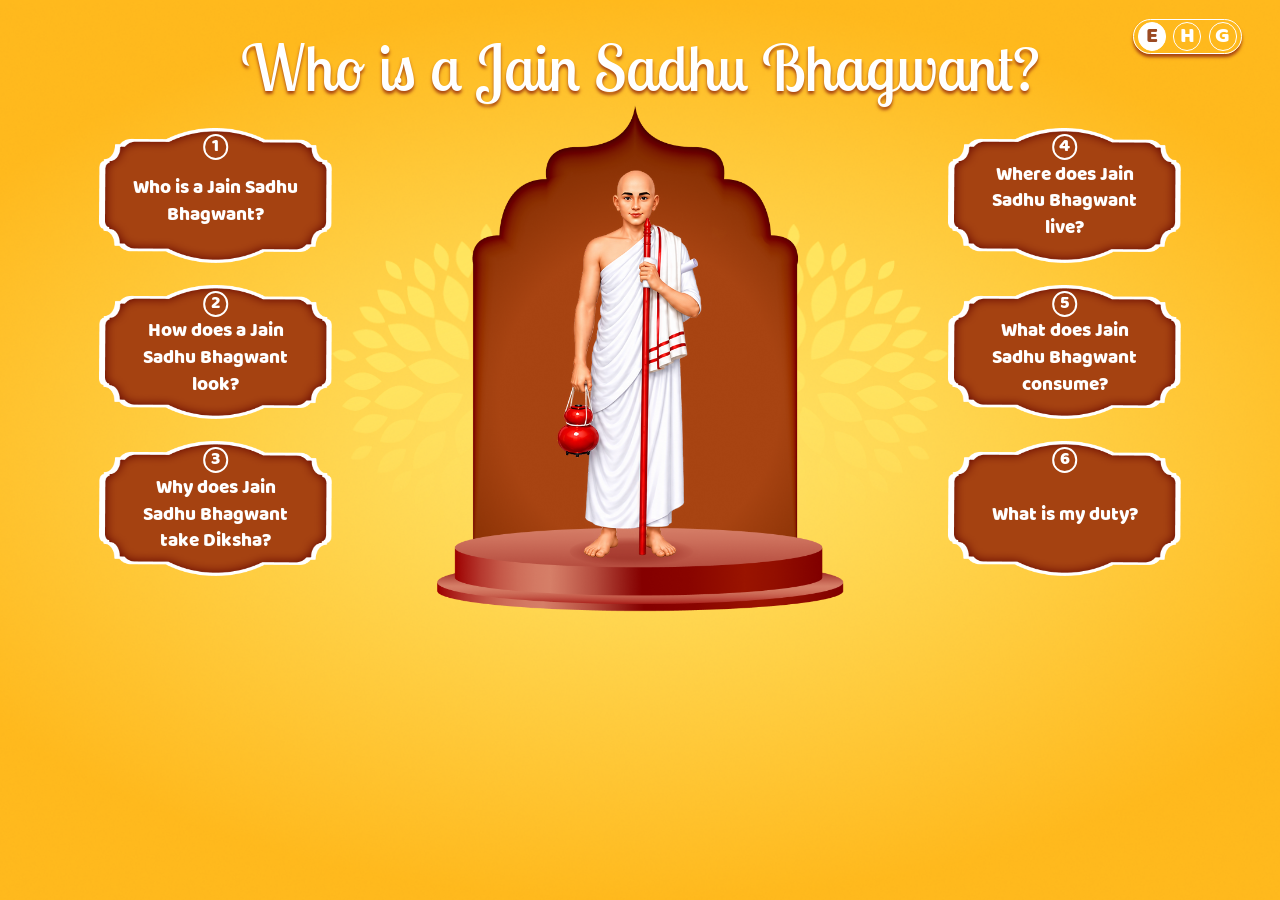
<file: index.html>
<!doctype html>
<html lang="English">
  <head>
    <meta charset="UTF-8" />
    <meta name="viewport" content="width=device-width, initial-scale=1.0" />
    <title>Who is a Jain Sadhu?</title>
    <link rel="stylesheet" href="assets/css/style.css" />
  </head>

  <body class="">
    <div class="background-layer">
      <img class="left-layer" src="assets/images/wheel-1.png" alt="" />
      <img class="right-layer" src="assets/images/wheel-1.png" alt="" />
    </div>

    <div class="container">
      <!-- Hero image: Jain Sadhu with arch, centred -->
      <div class="hero-image">
        <img
          src="assets/images/hero-image.png"
          alt="Jain Sadhu"
          class="mascot-img"
        />
      </div>

      <!-- Language nav — top-right, Environment reference pattern -->
      <nav>
        <div class="navbar-language">
          <div class="english-button lang-active">E</div>
          <div class="hindi-button">H</div>
          <div class="gujrati-button">G</div>
        </div>
      </nav>

      <!-- Page title -->
      <h1 class="page-title" data-lang-key="title">Who is a Jain Sadhu?</h1>

      <!-- Left Topics Group: topic-1, topic-2, topic-3 -->
      <div class="topics-group topics-left">
        <a href="topic-1.html" class="topic-card" id="topic-1">
          <div class="card-bg">
            <img src="assets/images/topic-image.png" alt="" />
            <span class="topic-num" data-lang-key="num-1">1</span>
            <p class="topic-text" data-lang-key="topic-1">
              Who<br />is a Jain Sadhu?
            </p>
          </div>
        </a>

        <a href="topic-2.html" class="topic-card" id="topic-2">
          <div class="card-bg">
            <img src="assets/images/topic-image.png" alt="" />
            <span class="topic-num" data-lang-key="num-2">2</span>
            <p class="topic-text" data-lang-key="topic-2">
              How does<br />a Jain Sadhu look?
            </p>
          </div>
        </a>

        <a href="topic-3.html" class="topic-card" id="topic-3">
          <div class="card-bg">
            <img src="assets/images/topic-image.png" alt="" />
            <span class="topic-num" data-lang-key="num-3">3</span>
            <p class="topic-text" data-lang-key="topic-3">
              Why do<br />they take Diksha?
            </p>
          </div>
        </a>
      </div>

      <!-- Right Topics Group: topic-4, topic-5, topic-6 -->
      <div class="topics-group topics-right">
        <a href="topic-4.html" class="topic-card" id="topic-4">
          <div class="card-bg">
            <img src="assets/images/topic-image.png" alt="" />
            <span class="topic-num" data-lang-key="num-4">4</span>
            <p class="topic-text" data-lang-key="topic-4">
              Where does<br />a Jain Sadhu Live?
            </p>
          </div>
        </a>

        <a href="topic-5.html" class="topic-card" id="topic-5">
          <div class="card-bg">
            <img src="assets/images/topic-image.png" alt="" />
            <span class="topic-num" data-lang-key="num-5">5</span>
            <p class="topic-text" data-lang-key="topic-5">
              What does<br />a Jain Sadhu eat?
            </p>
          </div>
        </a>

        <a href="topic-6.html" class="topic-card" id="topic-6">
          <div class="card-bg">
            <img src="assets/images/topic-image.png" alt="" />
            <span class="topic-num" data-lang-key="num-6">6</span>
            <p class="topic-text" data-lang-key="topic-6">
              What is<br />my duty?
            </p>
          </div>
        </a>
      </div>

      <script src="assets/js/data.js"></script>
<script src="assets/js/app.js"></script>

      <script>
        document.addEventListener("DOMContentLoaded", () => {
          const pageLoadAudio = new Audio("./assets/audio/transition/5.mp3");

          const englishAudio = new Audio("./assets/audio/Eng.mpeg");
          const hindiAudio = new Audio("./assets/audio/Hin.mpeg");
          const gujratiAudio = new Audio("./assets/audio/Guj.mpeg");

          const homeAudio = new Audio("./assets/audio/pop.mp3");
          const topicAudio = new Audio(
            "./assets/audio/topic_home-btn_back-btn/3.mp3"
          );

          const allAudios = [
            pageLoadAudio,
            englishAudio,
            hindiAudio,
            gujratiAudio,
            homeAudio,
            topicAudio,
          ];

          allAudios.forEach((audio) => {
            audio.preload = "auto";
            audio.volume = 1;
          });

          function playAudio(audio) {
            allAudios.forEach((item) => {
              if (item !== audio) {
                item.pause();
                item.currentTime = 0;
              }
            });

            audio.currentTime = 0;

            const playPromise = audio.play();

            if (playPromise !== undefined) {
              playPromise.catch(() => {
                console.log("Audio blocked until user interaction.");
              });
            }
          }

          // Page load audio
          playAudio(pageLoadAudio);

          // Language button audio
          const englishBtn = document.querySelector(".english-button");
          const hindiBtn = document.querySelector(".hindi-button");
          const gujratiBtn = document.querySelector(".gujrati-button");

          if (englishBtn) {
            englishBtn.addEventListener("click", () => {
              playAudio(englishAudio);
            });
          }

          if (hindiBtn) {
            hindiBtn.addEventListener("click", () => {
              playAudio(hindiAudio);
            });
          }

          if (gujratiBtn) {
            gujratiBtn.addEventListener("click", () => {
              playAudio(gujratiAudio);
            });
          }

          // Topic click audio
          const topicCards = document.querySelectorAll(".topic-card");

          topicCards.forEach((topic) => {
            topic.addEventListener("click", (e) => {
              e.preventDefault();

              const href = topic.getAttribute("href");

              playAudio(topicAudio);

              setTimeout(() => {
                if (href) {
                  window.location.href = href;
                }
              }, 350);
            });
          });

          // Home button audio
          // This will work if your page has .home-btn or .home-button class.
          const homeBtns = document.querySelectorAll(".home-btn, .home-button");

          homeBtns.forEach((btn) => {
            btn.addEventListener("click", (e) => {
              const link = btn.closest("a");
              const href = link ? link.getAttribute("href") : btn.getAttribute("href");

              if (href) {
                e.preventDefault();
                playAudio(homeAudio);

                setTimeout(() => {
                  window.location.href = href;
                }, 300);
              } else {
                playAudio(homeAudio);
              }
            });
          });
        });
      </script>
    </div>
  </body>
</html>
</file>
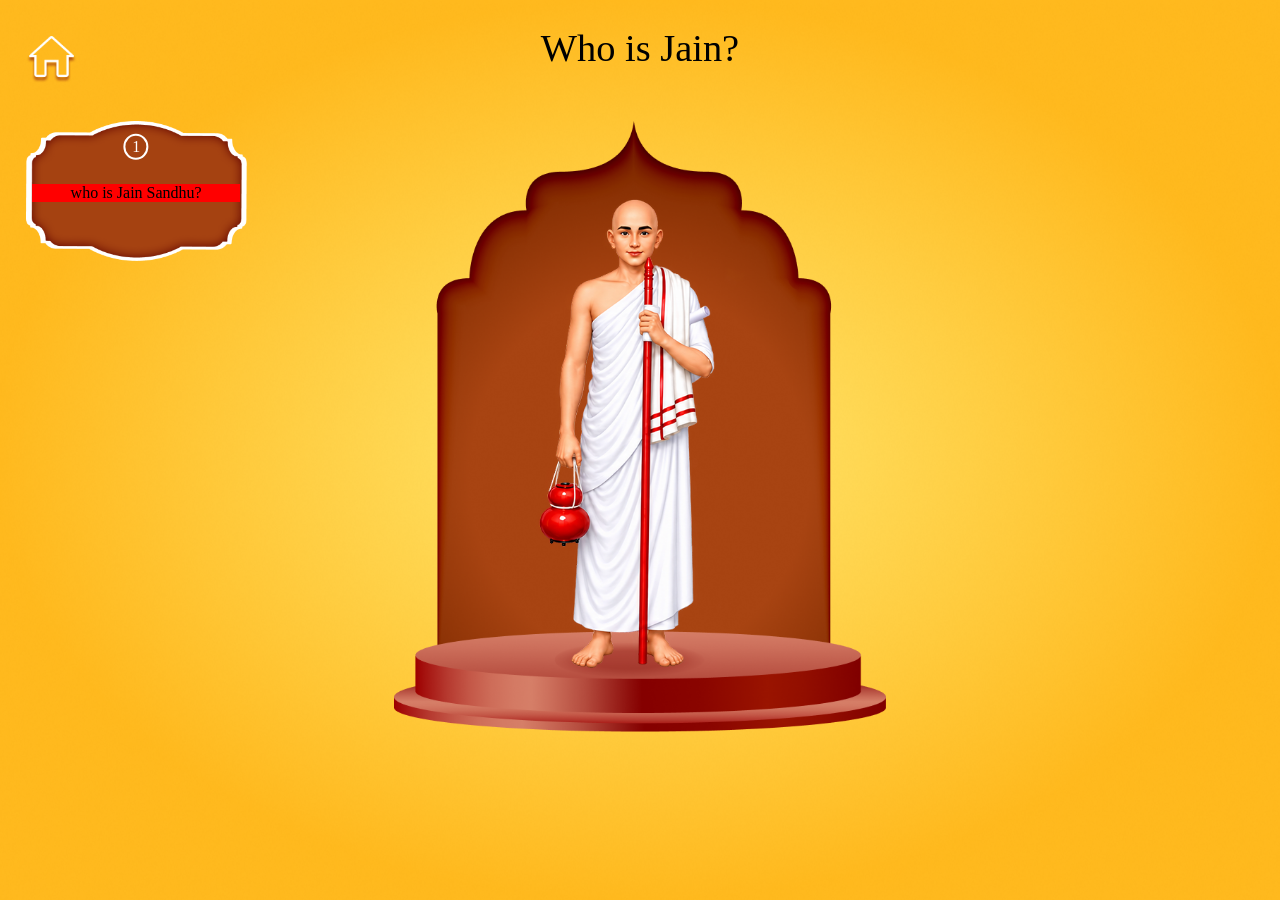
<file: index2.html>
<!doctype html>
<html lang="en">
  <head>
    <meta charset="UTF-8" />
    <meta name="viewport" content="width=device-width, initial-scale=1.0" />
    <title>Document</title>
    <style>
      * {
        padding: 0;
        margin: 0;
        box-sizing: border-box;
      }
      html {
        height: 100%;
      }
      body {
        position: relative;
        min-height: 100%;
        overflow: hidden auto;
      }
    </style>
  </head>
  <body>
    <img
      src="./assets/images/background-image.png"
      alt=""
      style="width: 100%; height: 100%; position: absolute; z-index: 0"
    />
    <a
      href=""
      style="
        width: 4vw;
        height: 4vw;
        line-height: 0;
        position: absolute;
        top: 4%;
        left: 2%;
      "
    >
      <img
        src="./assets/images/HOME.png"
        alt=""
        style="width: 100%; height: auto"
      />
    </a>
    <div style="position: relative; padding: 2%">
      <div style="width: 100%; text-align: center; font-size: 3vw">
        Who is Jain?
      </div>
    </div>

    <div
      style="
        width: 100%;
        position: relative;
        height: auto;
        padding: 2%;
        display: flex;
      "
    >
      <div
        class="left"
        style="
          width: 30%;
          height: auto;
          display: flex;
          justify-content: center;
          flex-wrap: wrap;
        "
      >
        <div style="width: 100%; height: auto; position: relative">
          <div style="width: 60%; height: auto; position: relative">
            <img
              src="assets/images/topic-image.png"
              alt=""
              style="width: 100%; height: auto"
            />
            <div
              style="
                position: absolute;
                padding: 1% 3%;
                border: 0.2vw solid white;
                border-radius: 50%;
                color: white;
                top: 18%;
                left: 50%;
                transform: translate(-50%, -50%);
              "
            >
              1
            </div>
            <div
              style="
                position: absolute;
                top: 50%;
                left: 50%;
                transform: translate(-50%, -50%);
                width: 94%;
                text-align: center;
                background: red;
              "
            >
              who is Jain Sandhu?
            </div>
          </div>
        </div>
      </div>
      <div class="mid" style="width: 40%; height: auto">
        <img src="assets/images/hero-image.png" alt="" style="width: 100%" />
      </div>
      <div class="righ" style="width: 30%; height: auto">
        <div>
          <div></div>
          <div></div>
          <div></div>
        </div>
      </div>
    </div>
  </body>
</html>
</file>
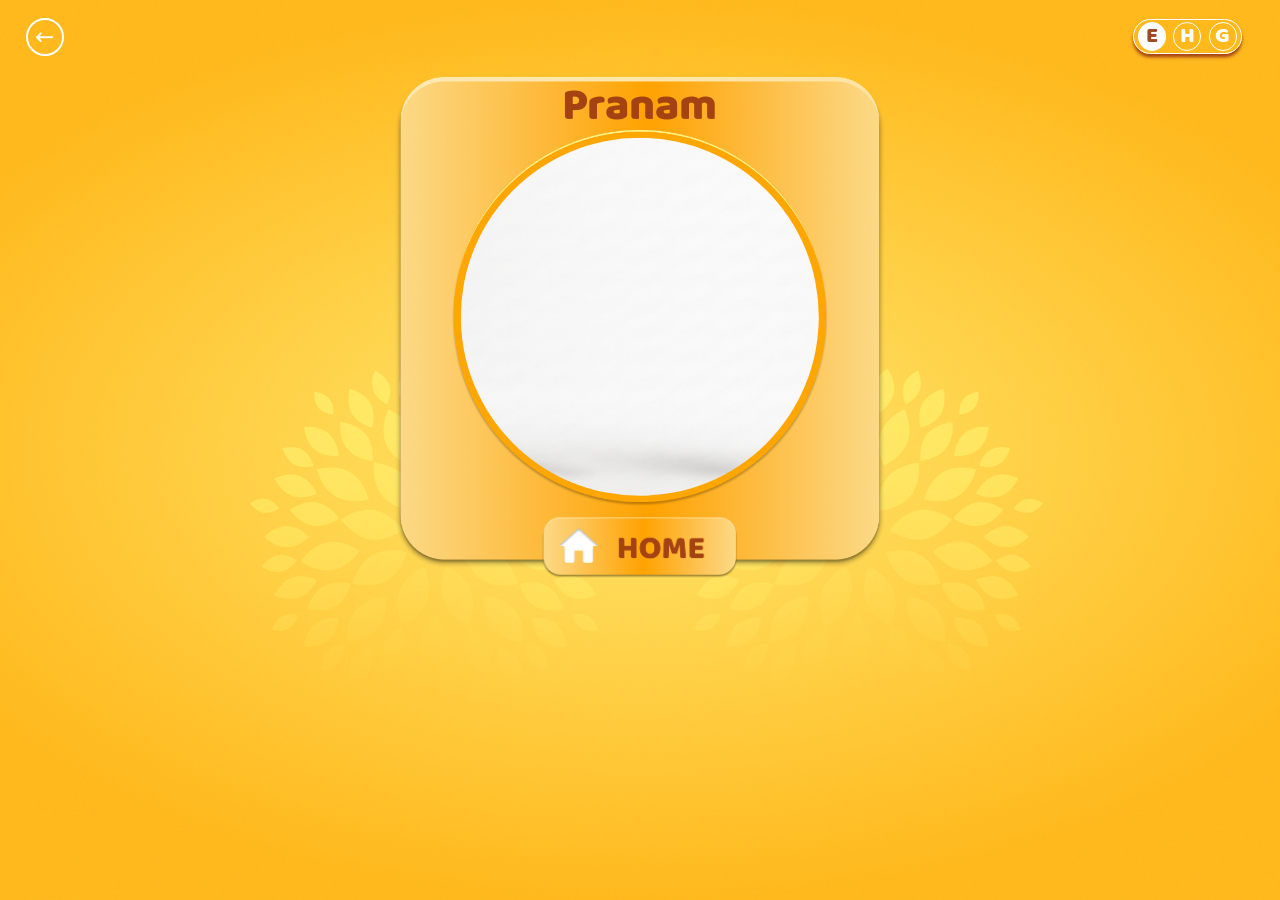
<file: pranam.html>
<!doctype html>
<html lang="en">
  <head>
    <meta charset="UTF-8" />
    <meta name="viewport" content="width=device-width, initial-scale=1.0" />
    <title data-lang-key="pranam"></title>
    <link rel="stylesheet" href="assets/css/style.css" />
    <link rel="stylesheet" href="assets/fontawesome/css/fontawesome.min.css" />
    <link
      rel="stylesheet"
      href="assets/fontawesome/css/solid.min.css"
    />

    <style>
      nav {
        opacity: 1;
        transform: none;
        animation: none;
        animation-delay: none;
      }

      .back-btn:hover {
        transform: scale(1.15);
      }

      .home-btn:hover {
        transform: translate(-50%, -50%) scale(1.15) !important;
      }

      .background-layer {
        position: absolute;
        width: 70vw;
        height: 30vw;
        display: block;
        overflow: visible;
        pointer-events: none;
        top: 60%;
        left: 50%;
        transform: translate(-50%, -50%);
      }

      .background-layer img {
        position: absolute;
        width: 100%;
        height: 100%;
        object-fit: contain;
        top: 50%;
        left: 50%;
        opacity: 1;
        transform: translate(-50%, -50%);
        will-change: transform, opacity;
      }

      .left-layer {
        animation: moveLeftLayer 0.5s ease forwards;
        animation-delay: 0.5s;
      }

      .right-layer {
        animation: moveRightLayer 0.5s ease forwards;
        animation-delay: 0.5s;
      }

      @keyframes moveLeftLayer {
        0% {
          transform: translate(-50%, -50%) translateX(0);
          opacity: 1;
        }

        70% {
          transform: translate(-50%, -50%) translateX(-18vw);
          opacity: 0.6;
        }

        100% {
          transform: translate(-50%, -50%) translateX(-16vw);
          opacity: 0.6;
        }
      }

      @keyframes moveRightLayer {
        0% {
          transform: translate(-50%, -50%) translateX(0);
          opacity: 1;
        }

        70% {
          transform: translate(-50%, -50%) translateX(18vw);
          opacity: 0.6;
        }

        100% {
          transform: translate(-50%, -50%) translateX(17vw);
          opacity: 0.6;
        }
      }

      .main > div {
        opacity: 0;
        transform: scale(0.85);
        animation: fadeScaleIn 0.8s cubic-bezier(0.22, 1, 0.36, 1) forwards;
        animation-delay: 0.8s;
        will-change: transform, opacity;
      }

      @keyframes fadeScaleIn {
        from {
          opacity: 0;
          transform: scale(0.85);
        }

        to {
          opacity: 1;
          transform: scale(1);
        }
      }
    </style>
  </head>

  <body>
    <div class="background-layer">
      <img class="left-layer" src="assets/images/wheel-1.png" alt="" />
      <img class="right-layer" src="assets/images/wheel-1.png" alt="" />
    </div>

    <a
      class="back-btn"
      href="topic-6.html"
      style="
        width: 3vw;
        height: 3vw;
        line-height: 0;
        position: absolute;
        top: 2%;
        left: 2%;
        border: 0.2vw solid white;
        border-radius: 50%;
        display: flex;
        justify-content: center;
        align-items: center;
        text-decoration: none;
        color: white;
        transition: transform 0.3s ease;
      "
    >
      <i style="font-size: 1.2vw" class="fa-solid fa-arrow-left-long"></i>
    </a>

    <nav>
      <div class="navbar-language">
        <div class="english-button lang-active">E</div>
        <div class="hindi-button">H</div>
        <div class="gujrati-button">G</div>
      </div>
    </nav>

    <div
      class="main"
      style="
        margin-top: 4vw;
        width: 100%;
        height: auto;
        padding: 2%;
        display: flex;
        justify-content: center;
        align-items: center;
      "
    >
      <div style="position: relative; width: 40%; height: auto">
        <div class="pranam-video">
          <video src="./assets/videos/pranam.mp4" autoplay muted preload="auto"></video>
        </div>
        <div
          style="
            position: absolute;
            top: 6%;
            left: 50%;
            transform: translate(-50%, -50%);
            font-size: 3.5vw;
            color: #a54211;
          "
          data-lang-key="pranam"
        >
          Pranam
        </div>

        <img src="assets/images/pranam-image.png" alt="" width="100%" />

        <a
          href="index.html"
          class="home-btn home-btn-1"
          style="
            width: 40%;
            position: absolute;
            top: 95%;
            left: 50%;
            transform: translate(-50%, -50%);
            transition: transform 0.35s cubic-bezier(0.22, 1, 0.36, 1);
          "
        >
          <img
            src="assets/images/pranam-home-btn.png"
            style="width: 100%"
            alt=""
          />
        </a>
      </div>
    </div>

    <script src="assets/js/data.js"></script>
<script src="assets/js/app.js"></script>
    <script>
      // ---------------- AUDIO SETUP ----------------

      const pageLoadAudio = new Audio("assets/audio/pranam.mp3");

      const englishAudio = new Audio("assets/audio/Eng.mpeg");
      const hindiAudio = new Audio("assets/audio/Hin.mpeg");
      const gujratiAudio = new Audio("assets/audio/Guj.mpeg");

      const backAudio = new Audio("assets/audio/pop.mp3");
      const homeAudio = new Audio("./assets/audio/transition/5.mp3");

      const allAudios = [
        pageLoadAudio,
        englishAudio,
        hindiAudio,
        gujratiAudio,
        backAudio,
        homeAudio,
      ];

      allAudios.forEach((audio) => {
        audio.preload = "auto";
      });

      function playSound(audio) {
        if (!audio) return;

        allAudios.forEach((item) => {
          if (item !== audio) {
            item.pause();
            item.currentTime = 0;
          }
        });

        audio.currentTime = 0;

        audio.play().catch(() => {
          console.log("Audio blocked by browser autoplay policy.");
        });
      }

      function playSoundThenGo(audio, url) {
        playSound(audio);

        setTimeout(() => {
          window.location.href = url;
        }, 450);
      }

      // Page load / refresh audio only
      window.addEventListener("load", () => {
        playSound(pageLoadAudio);
      });

      // Language button audio
      document.querySelector(".english-button")?.addEventListener("click", () => {
        playSound(englishAudio);
      });

      document.querySelector(".hindi-button")?.addEventListener("click", () => {
        playSound(hindiAudio);
      });

      document.querySelector(".gujrati-button")?.addEventListener("click", () => {
        playSound(gujratiAudio);
      });

      // Back button audio
      document.querySelector(".back-btn")?.addEventListener("click", (e) => {
        e.preventDefault();
        playSoundThenGo(backAudio, "topic-6.html");
      });

      // Home button audio
      document.querySelector(".home-btn-1")?.addEventListener("click", (e) => {
        e.preventDefault();
        playSoundThenGo(homeAudio, "index.html");
      });
    </script>
  </body>
</html>
</file>
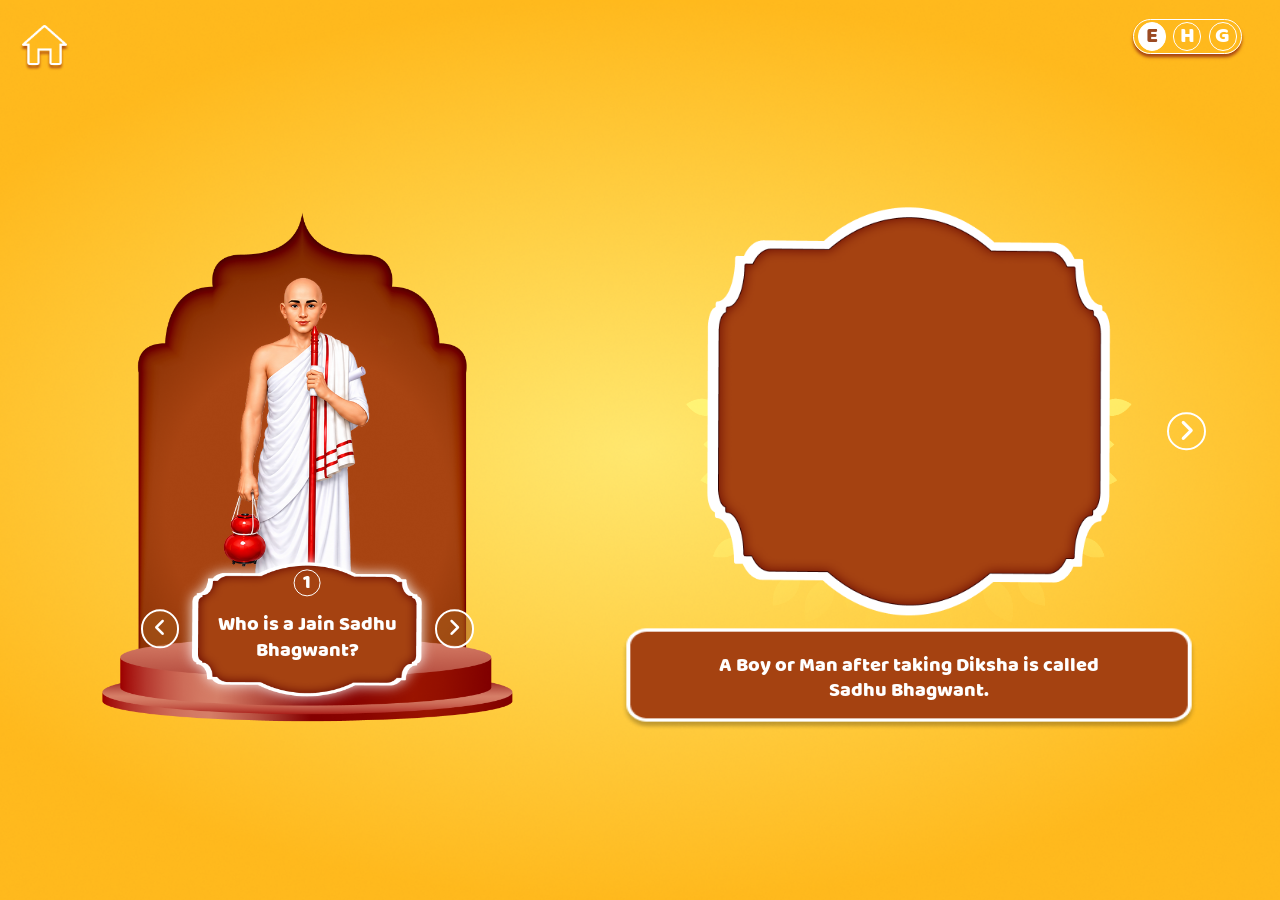
<file: topic-1.html>
<!doctype html>
<html lang="English">
  <head>
    <meta charset="UTF-8" />
    <meta name="viewport" content="width=device-width, initial-scale=1.0" />
    <title>Who is a Jain Sadhu?</title>

    <link
      rel="stylesheet"
      href="./assets/css/swiper-bundle.min.css"
    />
    <link rel="stylesheet" href="assets/css/style.css" />
    <link rel="stylesheet" href="assets/css/topic.css?v=2" />
    <link rel="stylesheet" href="assets/fontawesome/css/fontawesome.min.css" />
    <link
      rel="stylesheet"
      href="assets/fontawesome/css/solid.min.css"
    />

    <style>
      .page-title {
        opacity: 1;
        transform: none;
        animation: none;
        animation-delay: none;
      }

      nav {
        opacity: 1;
        transform: none;
        animation: none;
        animation-delay: none;
      }
    </style>
  </head>

  <body>
    <div class="page-wrapper">
      <!-- Background -->
      <div class="bg-layer"></div>

      <!-- Header -->
      <div class="header-bar">
        <!-- Home -->
        <div class="header-home">
          <a href="index.html" class="home-btn page-link">
            <img src="assets/images/HOME.png" alt="Home" />
          </a>
        </div>
      </div>

      <!-- Language switcher -->
      <nav>
        <div class="navbar-language language-button-container">
          <div class="english-button lang-active">E</div>
          <div class="hindi-button">H</div>
          <div class="gujrati-button">G</div>
        </div>
      </nav>

      <!-- Main Content -->
      <div class="main-content">
        <!-- Left Hero -->
        <div class="content-left">
          <div class="topic-left-hero">
            <img
              src="assets/images/hero-image.png"
              alt="Jain Sadhu"
              class="topic-hero-img"
            />
            <!-- Current point, shown by the sadhu's legs, with arrows to the previous / next point -->
            <div class="inner-active">
              <a href="index.html" class="inner-arrow inner-topic-link page-link" aria-label="Previous point">
                <i class="fa-solid fa-angle-left"></i>
              </a>
              <div class="topic-card is-active">
                <div class="card-bg">
                  <img src="assets/images/topic-image.png" alt="" />
                  <span class="topic-num" data-lang-key="num-1">1</span>
                  <p class="topic-text" data-lang-key="topic-1">Who is a Jain<br />Sadhu Bhagwant?</p>
                </div>
              </div>
              <a href="topic-2.html" class="inner-arrow inner-topic-link page-link" aria-label="Next point">
                <i class="fa-solid fa-angle-right"></i>
              </a>
            </div>
          </div>
        </div>

        <!-- Right Content -->
        <div class="content-right">
          <img
            src="assets/images/wheel.png"
            width="60%"
            style="position: absolute; top: 8%; left: 50%; transform: translateX(-50%)"
            alt=""
          />

          <div class="swiper-section">
            <!-- Stable frame with masked video -->
            <div class="stable-frame">
              <!-- frame image -->
              <img
                src="assets/images/Group-5.png"
                alt="Main Frame"
                class="stable-frame-img"
              />

              <!-- masked video area -->
              <div class="stable-frame-mask">
                <div class="swiper topic-swiper">
                  <div class="swiper-wrapper">
                    <!-- Slide 1 -->
                    <div class="swiper-slide">
                      <div class="slide-inner">
                        <div class="slide-media-wrap">
                          <video
                            class="slide-video"
                            muted
                            loop
                            playsinline
                            preload="auto"
                            autoplay
                          >
                            <source
                              src="assets/videos/1.mp4"
                              type="video/mp4"
                            />
                          </video>
                        </div>
                      </div>
                    </div>

                    <!-- Slide 2 -->
                    <div class="swiper-slide">
                      <div class="slide-inner">
                        <div class="slide-media-wrap">
                          <video
                            class="slide-video"
                            muted
                            loop
                            playsinline
                            preload="none"
                          >
                            <source
                              src="assets/videos/2.mp4"
                              type="video/mp4"
                            />
                          </video>
                        </div>
                      </div>
                    </div>
                  </div>
                </div>
              </div>
            </div>

            <!-- Stable caption frame -->
            <div class="stable-caption-frame" id="captionFrame">
              <!-- <img
                src="assets/images/Frame-3.png"
                alt="Caption Frame"
                class="stable-caption-frame-img"
              /> -->

              <div class="stable-caption-text-layer">
                <span class="slide-caption-text" id="topicCaption"> </span>

                <div class="caption-source-list" aria-hidden="true">
                  <span
                    class="caption-source-item"
                    data-slide-index="0"
                    data-lang-key="topic-1.1"
                  >
                  </span>

                  <span
                    class="caption-source-item"
                    data-slide-index="1"
                    data-lang-key="topic-1.2"
                  >
                  </span>
                </div>
              </div>
            </div>

            <!-- Pagination -->
            <div class="swiper-pagination topic-pagination"></div>

            <!-- Controls -->
            <div class="swiper-controls">
              <button
                class="swiper-ctrl swiper-ctrl-prev"
                aria-label="Previous slide"
                type="button"
              >
                <i class="fa-solid fa-angle-left fa-xl"></i>
              </button>

              <button
                class="swiper-ctrl swiper-ctrl-next"
                aria-label="Next slide"
                type="button"
              >
                <i class="fa-solid fa-angle-right fa-xl"></i>
              </button>
            </div>
          </div>
        </div>
      </div>
    </div>

    <script src="./assets/js/swiper-bundle.min.js"></script>
    <script src="assets/js/data.js"></script>
<script src="assets/js/app.js"></script>
    <script>
      document.addEventListener("DOMContentLoaded", () => {
        const englishAudio = new Audio("./assets/audio/Eng.mpeg");
        const hindiAudio = new Audio("./assets/audio/Hin.mpeg");
        const gujratiAudio = new Audio("./assets/audio/Guj.mpeg");

        const homeAudio = new Audio("./assets/audio/pop.mp3");

        const topicNavAudio = new Audio(
          "./assets/audio/topic_home-btn_back-btn/9.mp3"
        );

        const swipeAudio = new Audio("./assets/audio/swipe/6.mp3");

        const allAudios = [
          englishAudio,
          hindiAudio,
          gujratiAudio,
          homeAudio,
          topicNavAudio,
          swipeAudio,
        ];

        allAudios.forEach((audio) => {
          audio.preload = "auto";
          audio.volume = 1;
        });

        function stopOtherAudios(currentAudio) {
          allAudios.forEach((audio) => {
            if (audio !== currentAudio) {
              audio.pause();
              audio.currentTime = 0;
            }
          });
        }

        function playAudio(audio) {
          stopOtherAudios(audio);
          audio.currentTime = 0;

          const playPromise = audio.play();

          if (playPromise !== undefined) {
            playPromise.catch((err) => {
              console.log("Audio play blocked:", err.message);
            });
          }
        }

        function playAudioAndNavigate(e, audio, delay = 350) {
          e.preventDefault();

          const link = e.currentTarget;
          const href = link.getAttribute("href");

          playAudio(audio);

          setTimeout(() => {
            if (href) {
              window.location.href = href;
            }
          }, delay);
        }

        // Language button audio
        const englishBtn = document.querySelector(".english-button");
        const hindiBtn = document.querySelector(".hindi-button");
        const gujratiBtn = document.querySelector(".gujrati-button");

        if (englishBtn) {
          englishBtn.addEventListener("click", () => {
            playAudio(englishAudio);
          });
        }

        if (hindiBtn) {
          hindiBtn.addEventListener("click", () => {
            playAudio(hindiAudio);
          });
        }

        if (gujratiBtn) {
          gujratiBtn.addEventListener("click", () => {
            playAudio(gujratiAudio);
          });
        }

        // Home button audio
        const homeBtn = document.querySelector(".home-btn");

        if (homeBtn) {
          homeBtn.addEventListener("click", (e) => {
            playAudioAndNavigate(e, homeAudio, 300);
          });
        }

        // Topic navigation previous / next audio
        const topicNavBtns = document.querySelectorAll(".topic-nav-btn, .inner-topic-link");

        topicNavBtns.forEach((btn) => {
          btn.addEventListener("click", (e) => {
            playAudioAndNavigate(e, topicNavAudio, 350);
          });
        });

        // Swiper arrow navigation audio
        const swiperPrevBtn = document.querySelector(".swiper-ctrl-prev");
        const swiperNextBtn = document.querySelector(".swiper-ctrl-next");

        if (swiperPrevBtn) {
          swiperPrevBtn.addEventListener("click", () => {
            playAudio(swipeAudio);
          });
        }

        if (swiperNextBtn) {
          swiperNextBtn.addEventListener("click", () => {
            playAudio(swipeAudio);
          });
        }

        // Optional: audio when user swipes by touch or mouse drag
        const topicSwiperEl = document.querySelector(".topic-swiper");

        if (topicSwiperEl) {
          let startX = 0;
          let endX = 0;

          topicSwiperEl.addEventListener("touchstart", (e) => {
            startX = e.touches[0].clientX;
          });

          topicSwiperEl.addEventListener("touchend", (e) => {
            endX = e.changedTouches[0].clientX;

            if (Math.abs(startX - endX) > 50) {
              playAudio(swipeAudio);
            }
          });

          topicSwiperEl.addEventListener("mousedown", (e) => {
            startX = e.clientX;
          });

          topicSwiperEl.addEventListener("mouseup", (e) => {
            endX = e.clientX;

            if (Math.abs(startX - endX) > 50) {
              playAudio(swipeAudio);
            }
          });
        }
      });
    </script>
  </body>
</html>
</file>
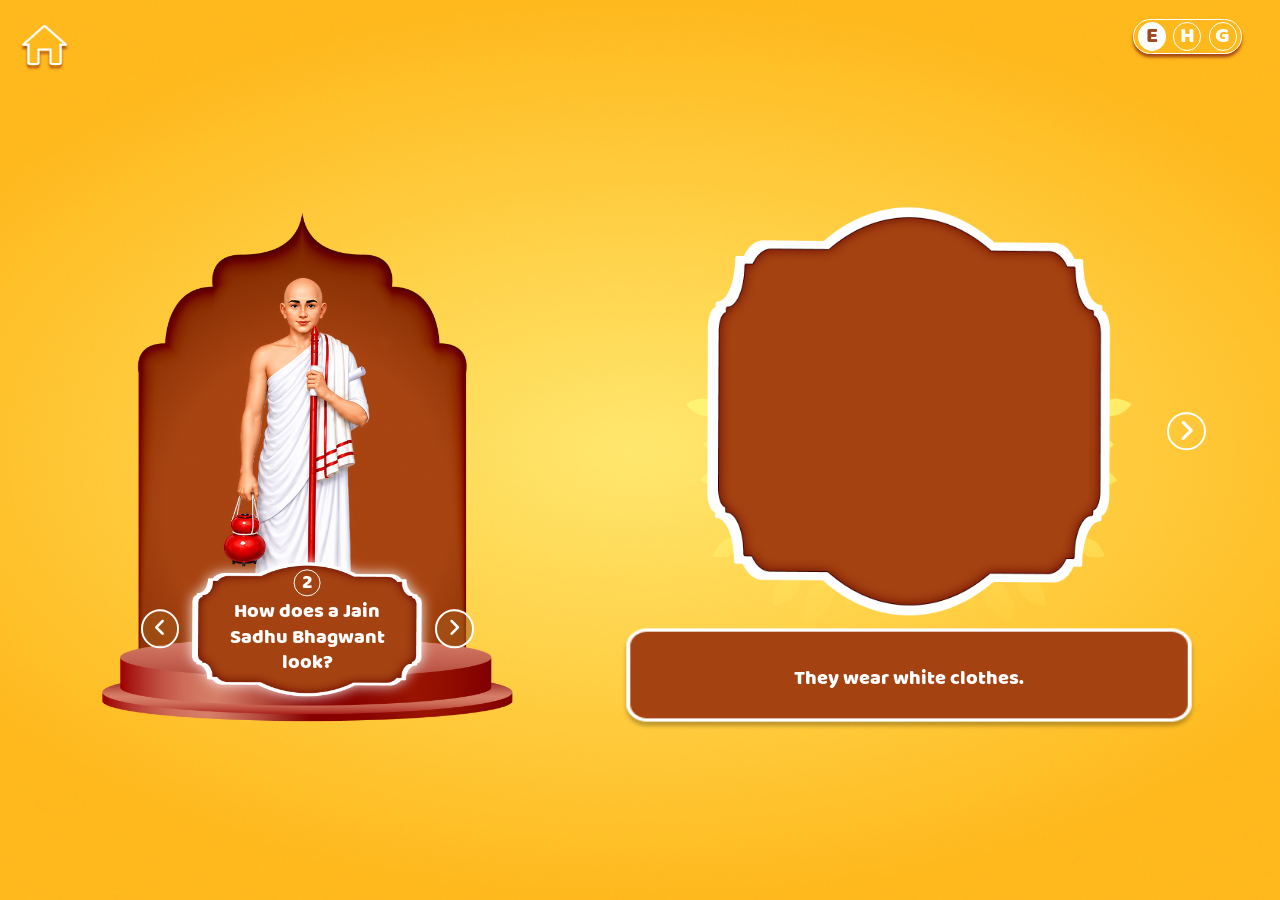
<file: topic-2.html>
<!doctype html>
<html lang="English">
  <head>
    <meta charset="UTF-8" />
    <meta name="viewport" content="width=device-width, initial-scale=1.0" />
    <title>How does a Jain Sandhu look?</title>

      <link
      rel="stylesheet"
      href="./assets/css/swiper-bundle.min.css"
    />
    <link rel="stylesheet" href="assets/css/style.css" />
    <link rel="stylesheet" href="assets/css/topic.css?v=2" />
    <link rel="stylesheet" href="assets/fontawesome/css/fontawesome.min.css" />
    <link
      rel="stylesheet"
      href="assets/fontawesome/css/solid.min.css"
    />

    <style>
      .page-title {
        opacity: 1;
        transform: none;
        animation: none;
        animation-delay: none;
      }

      nav {
        opacity: 1;
        transform: none;
        animation: none;
        animation-delay: none;
      }
    </style>
  </head>

  <body>
    <div class="page-wrapper">
      <!-- Background -->
      <div class="bg-layer"></div>

      <!-- Header -->
      <div class="header-bar">
        <!-- Home -->
        <div class="header-home">
          <a href="index.html" class="home-btn page-link">
            <img src="assets/images/HOME.png" alt="Home" />
          </a>
        </div>
      </div>

      <!-- Language switcher -->
      <nav>
        <div class="navbar-language language-button-container">
          <div class="english-button lang-active">E</div>
          <div class="hindi-button">H</div>
          <div class="gujrati-button">G</div>
        </div>
      </nav>

      <!-- Main Content -->
      <div class="main-content">
        <!-- Left Hero -->
        <div class="content-left">
          <div class="topic-left-hero">
            <img
              src="assets/images/hero-image.png"
              alt="Jain Sadhu"
              class="topic-hero-img"
            />
            <!-- Current point, shown by the sadhu's legs, with arrows to the previous / next point -->
            <div class="inner-active">
              <a href="topic-1.html" class="inner-arrow inner-topic-link page-link" aria-label="Previous point">
                <i class="fa-solid fa-angle-left"></i>
              </a>
              <div class="topic-card is-active">
                <div class="card-bg">
                  <img src="assets/images/topic-image.png" alt="" />
                  <span class="topic-num" data-lang-key="num-2">2</span>
                  <p class="topic-text" data-lang-key="topic-2">How does a Jain<br />Sadhu Bhagwant look?</p>
                </div>
              </div>
              <a href="topic-3.html" class="inner-arrow inner-topic-link page-link" aria-label="Next point">
                <i class="fa-solid fa-angle-right"></i>
              </a>
            </div>
          </div>
        </div>

        <!-- Right Content -->
        <div class="content-right">
          <img
            src="assets/images/wheel.png"
            width="60%"
            style="position: absolute; top: 8%; left: 50%; transform: translateX(-50%)"
            alt=""
          />

          <div class="swiper-section">
            <!-- Stable frame with masked video -->
            <div class="stable-frame">
              <!-- frame image -->
              <img
                src="assets/images/Group-5.png"
                alt="Main Frame"
                class="stable-frame-img"
              />

              <!-- masked video area -->
              <div class="stable-frame-mask">
                <div class="swiper topic-swiper">
                  <div class="swiper-wrapper">
                    <!-- Slide 1 -->
                    <div class="swiper-slide">
                      <div class="slide-inner">
                        <div class="slide-media-wrap">
                          <video
                            class="slide-video"
                            muted
                            loop
                            playsinline
                            preload="auto"
                            autoplay
                          >
                            <source
                              src="assets/videos/2-1.mp4"
                              type="video/mp4"
                            />
                          </video>
                        </div>
                      </div>
                    </div>

                    <!-- Slide 2 -->
                    <div class="swiper-slide">
                      <div class="slide-inner">
                        <div class="slide-media-wrap">
                          <video
                            class="slide-video"
                            muted
                            loop
                            playsinline
                            preload="none"
                          >
                            <source
                              src="assets/videos/3.mp4"
                              type="video/mp4"
                            />
                          </video>
                        </div>
                      </div>
                    </div>

                    <!-- Slide 3 -->
                    <div class="swiper-slide">
                      <div class="slide-inner">
                        <div class="slide-media-wrap">
                          <video
                            class="slide-video"
                            muted
                            loop
                            playsinline
                            preload="none"
                          >
                            <source
                              src="assets/videos/2-3.mp4"
                              type="video/mp4"
                            />
                          </video>
                        </div>
                      </div>
                    </div>
                  </div>
                </div>
              </div>
            </div>

            <!-- Stable caption frame -->
            <div class="stable-caption-frame" id="captionFrame">
              <!-- <img
                src="assets/images/Frame-3.png"
                alt="Caption Frame"
                class="stable-caption-frame-img"
              /> -->

              <div class="stable-caption-text-layer">
                <span class="slide-caption-text" id="topicCaption"> </span>

                <div class="caption-source-list" aria-hidden="true">
                  <span
                    class="caption-source-item"
                    data-slide-index="0"
                    data-lang-key="topic-2.1"
                  >
                  </span>

                  <span
                    class="caption-source-item"
                    data-slide-index="1"
                    data-lang-key="topic-2.2"
                  >
                  </span>

                  <span
                    class="caption-source-item"
                    data-slide-index="2"
                    data-lang-key="topic-2.3"
                  >
                  </span>
                </div>
              </div>
            </div>

            <!-- Pagination -->
            <div class="swiper-pagination topic-pagination"></div>

            <!-- Controls -->
            <div class="swiper-controls">
              <button
                class="swiper-ctrl swiper-ctrl-prev"
                aria-label="Previous slide"
                type="button"
              >
                <i class="fa-solid fa-angle-left fa-xl"></i>
              </button>

              <button
                class="swiper-ctrl swiper-ctrl-next"
                aria-label="Next slide"
                type="button"
              >
                <i class="fa-solid fa-angle-right fa-xl"></i>
              </button>
            </div>
          </div>
        </div>
      </div>
    </div>

    <script src="./assets/js/swiper-bundle.min.js"></script>
    <script src="assets/js/data.js"></script>
<script src="assets/js/app.js"></script>
    <script>
      document.addEventListener("DOMContentLoaded", () => {
        const englishAudio = new Audio("./assets/audio/Eng.mpeg");
        const hindiAudio = new Audio("./assets/audio/Hin.mpeg");
        const gujratiAudio = new Audio("./assets/audio/Guj.mpeg");

        const homeAudio = new Audio("./assets/audio/pop.mp3");

        const topicNavAudio = new Audio(
          "./assets/audio/topic_home-btn_back-btn/9.mp3"
        );

        const swipeAudio = new Audio("./assets/audio/swipe/6.mp3");

        const allAudios = [
          englishAudio,
          hindiAudio,
          gujratiAudio,
          homeAudio,
          topicNavAudio,
          swipeAudio,
        ];

        allAudios.forEach((audio) => {
          audio.preload = "auto";
          audio.volume = 1;
        });

        function stopOtherAudios(currentAudio) {
          allAudios.forEach((audio) => {
            if (audio !== currentAudio) {
              audio.pause();
              audio.currentTime = 0;
            }
          });
        }

        function playAudio(audio) {
          stopOtherAudios(audio);
          audio.currentTime = 0;

          const playPromise = audio.play();

          if (playPromise !== undefined) {
            playPromise.catch((err) => {
              console.log("Audio play blocked:", err.message);
            });
          }
        }

        function playAudioAndNavigate(e, audio, delay = 350) {
          e.preventDefault();

          const link = e.currentTarget;
          const href = link.getAttribute("href");

          playAudio(audio);

          setTimeout(() => {
            if (href) {
              window.location.href = href;
            }
          }, delay);
        }

        // Language button audio
        const englishBtn = document.querySelector(".english-button");
        const hindiBtn = document.querySelector(".hindi-button");
        const gujratiBtn = document.querySelector(".gujrati-button");

        if (englishBtn) {
          englishBtn.addEventListener("click", () => {
            playAudio(englishAudio);
          });
        }

        if (hindiBtn) {
          hindiBtn.addEventListener("click", () => {
            playAudio(hindiAudio);
          });
        }

        if (gujratiBtn) {
          gujratiBtn.addEventListener("click", () => {
            playAudio(gujratiAudio);
          });
        }

        // Home button audio
        const homeBtn = document.querySelector(".home-btn");

        if (homeBtn) {
          homeBtn.addEventListener("click", (e) => {
            playAudioAndNavigate(e, homeAudio, 300);
          });
        }

        // Topic navigation previous / next audio
        const topicNavBtns = document.querySelectorAll(".topic-nav-btn, .inner-topic-link");

        topicNavBtns.forEach((btn) => {
          btn.addEventListener("click", (e) => {
            playAudioAndNavigate(e, topicNavAudio, 350);
          });
        });

        // Swiper arrow navigation audio
        const swiperPrevBtn = document.querySelector(".swiper-ctrl-prev");
        const swiperNextBtn = document.querySelector(".swiper-ctrl-next");

        if (swiperPrevBtn) {
          swiperPrevBtn.addEventListener("click", () => {
            playAudio(swipeAudio);
          });
        }

        if (swiperNextBtn) {
          swiperNextBtn.addEventListener("click", () => {
            playAudio(swipeAudio);
          });
        }

        // Audio when user swipes by touch or mouse drag
        const topicSwiperEl = document.querySelector(".topic-swiper");

        if (topicSwiperEl) {
          let startX = 0;
          let endX = 0;

          topicSwiperEl.addEventListener("touchstart", (e) => {
            startX = e.touches[0].clientX;
          });

          topicSwiperEl.addEventListener("touchend", (e) => {
            endX = e.changedTouches[0].clientX;

            if (Math.abs(startX - endX) > 50) {
              playAudio(swipeAudio);
            }
          });

          topicSwiperEl.addEventListener("mousedown", (e) => {
            startX = e.clientX;
          });

          topicSwiperEl.addEventListener("mouseup", (e) => {
            endX = e.clientX;

            if (Math.abs(startX - endX) > 50) {
              playAudio(swipeAudio);
            }
          });
        }
      });
    </script>
  </body>
</html>
</file>
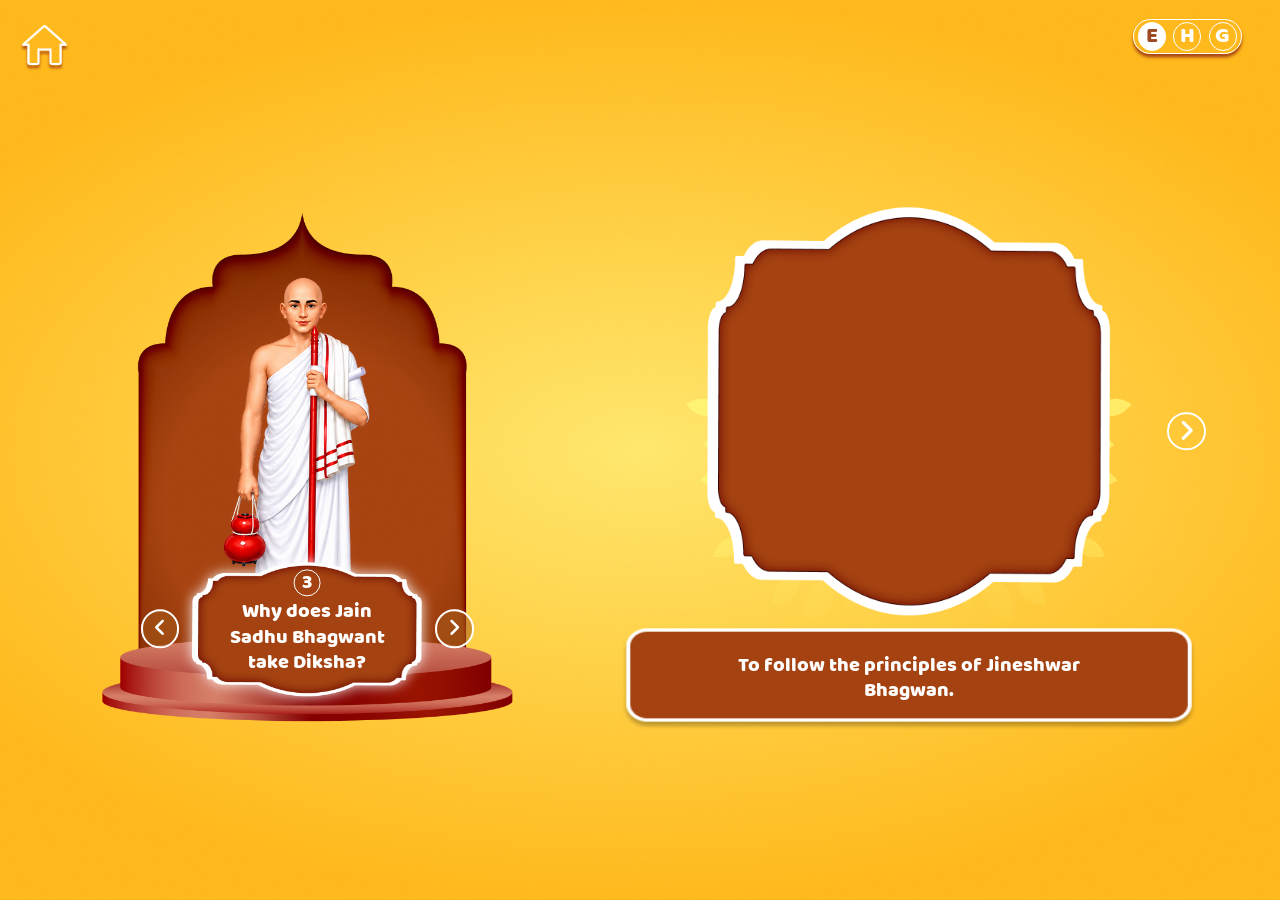
<file: topic-3.html>
<!doctype html>
<html lang="English">
  <head>
    <meta charset="UTF-8" />
    <meta name="viewport" content="width=device-width, initial-scale=1.0" />
    <title data-lang-key="topic-3"></title>

     <link
      rel="stylesheet"
      href="./assets/css/swiper-bundle.min.css"
    />
    <link rel="stylesheet" href="assets/css/style.css" />
    <link rel="stylesheet" href="assets/css/topic.css?v=2" />
    <link rel="stylesheet" href="assets/fontawesome/css/fontawesome.min.css" />
    <link
      rel="stylesheet"
      href="assets/fontawesome/css/solid.min.css"
    />

    <style>
      .page-title {
        opacity: 1;
        transform: none;
        animation: none;
        animation-delay: none;
      }

      nav {
        opacity: 1;
        transform: none;
        animation: none;
        animation-delay: none;
      }
    </style>
  </head>

  <body>
    <div class="page-wrapper">
      <!-- Background -->
      <div class="bg-layer"></div>

      <!-- Header -->
      <div class="header-bar">
        <!-- Home -->
        <div class="header-home">
          <a href="index.html" class="home-btn page-link">
            <img src="assets/images/HOME.png" alt="Home" />
          </a>
        </div>
      </div>

      <!-- Language switcher -->
      <nav>
        <div class="navbar-language language-button-container">
          <div class="english-button lang-active">E</div>
          <div class="hindi-button">H</div>
          <div class="gujrati-button">G</div>
        </div>
      </nav>

      <!-- Main Content -->
      <div class="main-content">
        <!-- Left Hero -->
        <div class="content-left">
          <div class="topic-left-hero">
            <img
              src="assets/images/hero-image.png"
              alt="Jain Sadhu"
              class="topic-hero-img"
            />
            <!-- Current point, shown by the sadhu's legs, with arrows to the previous / next point -->
            <div class="inner-active">
              <a href="topic-2.html" class="inner-arrow inner-topic-link page-link" aria-label="Previous point">
                <i class="fa-solid fa-angle-left"></i>
              </a>
              <div class="topic-card is-active">
                <div class="card-bg">
                  <img src="assets/images/topic-image.png" alt="" />
                  <span class="topic-num" data-lang-key="num-3">3</span>
                  <p class="topic-text" data-lang-key="topic-3">Why does Jain Sadhu<br />Bhagwant take Diksha?</p>
                </div>
              </div>
              <a href="topic-4.html" class="inner-arrow inner-topic-link page-link" aria-label="Next point">
                <i class="fa-solid fa-angle-right"></i>
              </a>
            </div>
          </div>
        </div>

        <!-- Right Content -->
        <div class="content-right">
          <img
            src="assets/images/wheel.png"
            width="60%"
            style="position: absolute; top: 8%; left: 50%; transform: translateX(-50%)"
            alt=""
          />

          <div class="swiper-section">
            <!-- Stable frame with masked video -->
            <div class="stable-frame">
              <!-- frame image -->
              <img
                src="assets/images/Group-5.png"
                alt="Main Frame"
                class="stable-frame-img"
              />

              <!-- masked video area -->
              <div class="stable-frame-mask">
                <div class="swiper topic-swiper">
                  <div class="swiper-wrapper">
                    <!-- Slide 1 -->
                    <div class="swiper-slide">
                      <div class="slide-inner">
                        <div class="slide-media-wrap">
                          <video
                            class="slide-video"
                            muted
                            loop
                            playsinline
                            preload="auto"
                            autoplay
                          >
                            <source
                              src="assets/videos/3-1.mp4"
                              type="video/mp4"
                            />
                          </video>
                        </div>
                      </div>
                    </div>

                    <!-- Slide 2 -->
                    <div class="swiper-slide">
                      <div class="slide-inner">
                        <div class="slide-media-wrap">
                          <video
                            class="slide-video"
                            muted
                            loop
                            playsinline
                            preload="none"
                          >
                            <source
                              src="assets/videos/3-2.mp4"
                              type="video/mp4"
                            />
                          </video>
                        </div>
                      </div>
                    </div>
                  </div>
                </div>
              </div>
            </div>

            <!-- Stable caption frame -->
            <div class="stable-caption-frame" id="captionFrame">
              <!-- <img
                src="assets/images/Frame-3.png"
                alt="Caption Frame"
                class="stable-caption-frame-img"
              /> -->

              <div class="stable-caption-text-layer">
                <span class="slide-caption-text" id="topicCaption"> </span>

                <div class="caption-source-list" aria-hidden="true">
                  <span
                    class="caption-source-item"
                    data-slide-index="0"
                    data-lang-key="topic-3.1"
                  >
                  </span>

                  <span
                    class="caption-source-item"
                    data-slide-index="1"
                    data-lang-key="topic-3.2"
                  >
                  </span>
                </div>
              </div>
            </div>

            <!-- Pagination -->
            <div class="swiper-pagination topic-pagination"></div>

            <!-- Controls -->
            <div class="swiper-controls">
              <button
                class="swiper-ctrl swiper-ctrl-prev"
                aria-label="Previous slide"
                type="button"
              >
                <i class="fa-solid fa-angle-left fa-xl"></i>
              </button>

              <button
                class="swiper-ctrl swiper-ctrl-next"
                aria-label="Next slide"
                type="button"
              >
                <i class="fa-solid fa-angle-right fa-xl"></i>
              </button>
            </div>
          </div>
        </div>
      </div>
    </div>

      <script src="./assets/js/swiper-bundle.min.js"></script>
    <script src="assets/js/data.js"></script>
<script src="assets/js/app.js"></script>
    <script>
      document.addEventListener("DOMContentLoaded", () => {
        const englishAudio = new Audio("./assets/audio/Eng.mpeg");
        const hindiAudio = new Audio("./assets/audio/Hin.mpeg");
        const gujratiAudio = new Audio("./assets/audio/Guj.mpeg");

        const homeAudio = new Audio("./assets/audio/pop.mp3");

        const topicNavAudio = new Audio(
          "./assets/audio/topic_home-btn_back-btn/9.mp3"
        );

        const swipeAudio = new Audio("./assets/audio/swipe/6.mp3");

        const allAudios = [
          englishAudio,
          hindiAudio,
          gujratiAudio,
          homeAudio,
          topicNavAudio,
          swipeAudio,
        ];

        allAudios.forEach((audio) => {
          audio.preload = "auto";
          audio.volume = 1;
        });

        function stopOtherAudios(currentAudio) {
          allAudios.forEach((audio) => {
            if (audio !== currentAudio) {
              audio.pause();
              audio.currentTime = 0;
            }
          });
        }

        function playAudio(audio) {
          stopOtherAudios(audio);
          audio.currentTime = 0;

          const playPromise = audio.play();

          if (playPromise !== undefined) {
            playPromise.catch((err) => {
              console.log("Audio play blocked:", err.message);
            });
          }
        }

        function playAudioAndNavigate(e, audio, delay = 350) {
          e.preventDefault();

          const link = e.currentTarget;
          const href = link.getAttribute("href");

          playAudio(audio);

          setTimeout(() => {
            if (href) {
              window.location.href = href;
            }
          }, delay);
        }

        // Language button audio
        const englishBtn = document.querySelector(".english-button");
        const hindiBtn = document.querySelector(".hindi-button");
        const gujratiBtn = document.querySelector(".gujrati-button");

        if (englishBtn) {
          englishBtn.addEventListener("click", () => {
            playAudio(englishAudio);
          });
        }

        if (hindiBtn) {
          hindiBtn.addEventListener("click", () => {
            playAudio(hindiAudio);
          });
        }

        if (gujratiBtn) {
          gujratiBtn.addEventListener("click", () => {
            playAudio(gujratiAudio);
          });
        }

        // Home button audio
        const homeBtn = document.querySelector(".home-btn");

        if (homeBtn) {
          homeBtn.addEventListener("click", (e) => {
            playAudioAndNavigate(e, homeAudio, 300);
          });
        }

        // Topic navigation previous / next audio
        const topicNavBtns = document.querySelectorAll(".topic-nav-btn, .inner-topic-link");

        topicNavBtns.forEach((btn) => {
          btn.addEventListener("click", (e) => {
            playAudioAndNavigate(e, topicNavAudio, 350);
          });
        });

        // Swiper arrow navigation audio
        const swiperPrevBtn = document.querySelector(".swiper-ctrl-prev");
        const swiperNextBtn = document.querySelector(".swiper-ctrl-next");

        if (swiperPrevBtn) {
          swiperPrevBtn.addEventListener("click", () => {
            playAudio(swipeAudio);
          });
        }

        if (swiperNextBtn) {
          swiperNextBtn.addEventListener("click", () => {
            playAudio(swipeAudio);
          });
        }

        // Audio when user swipes by touch or mouse drag
        const topicSwiperEl = document.querySelector(".topic-swiper");

        if (topicSwiperEl) {
          let startX = 0;
          let endX = 0;

          topicSwiperEl.addEventListener("touchstart", (e) => {
            startX = e.touches[0].clientX;
          });

          topicSwiperEl.addEventListener("touchend", (e) => {
            endX = e.changedTouches[0].clientX;

            if (Math.abs(startX - endX) > 50) {
              playAudio(swipeAudio);
            }
          });

          topicSwiperEl.addEventListener("mousedown", (e) => {
            startX = e.clientX;
          });

          topicSwiperEl.addEventListener("mouseup", (e) => {
            endX = e.clientX;

            if (Math.abs(startX - endX) > 50) {
              playAudio(swipeAudio);
            }
          });
        }
      });
    </script>
  </body>
</html>
</file>
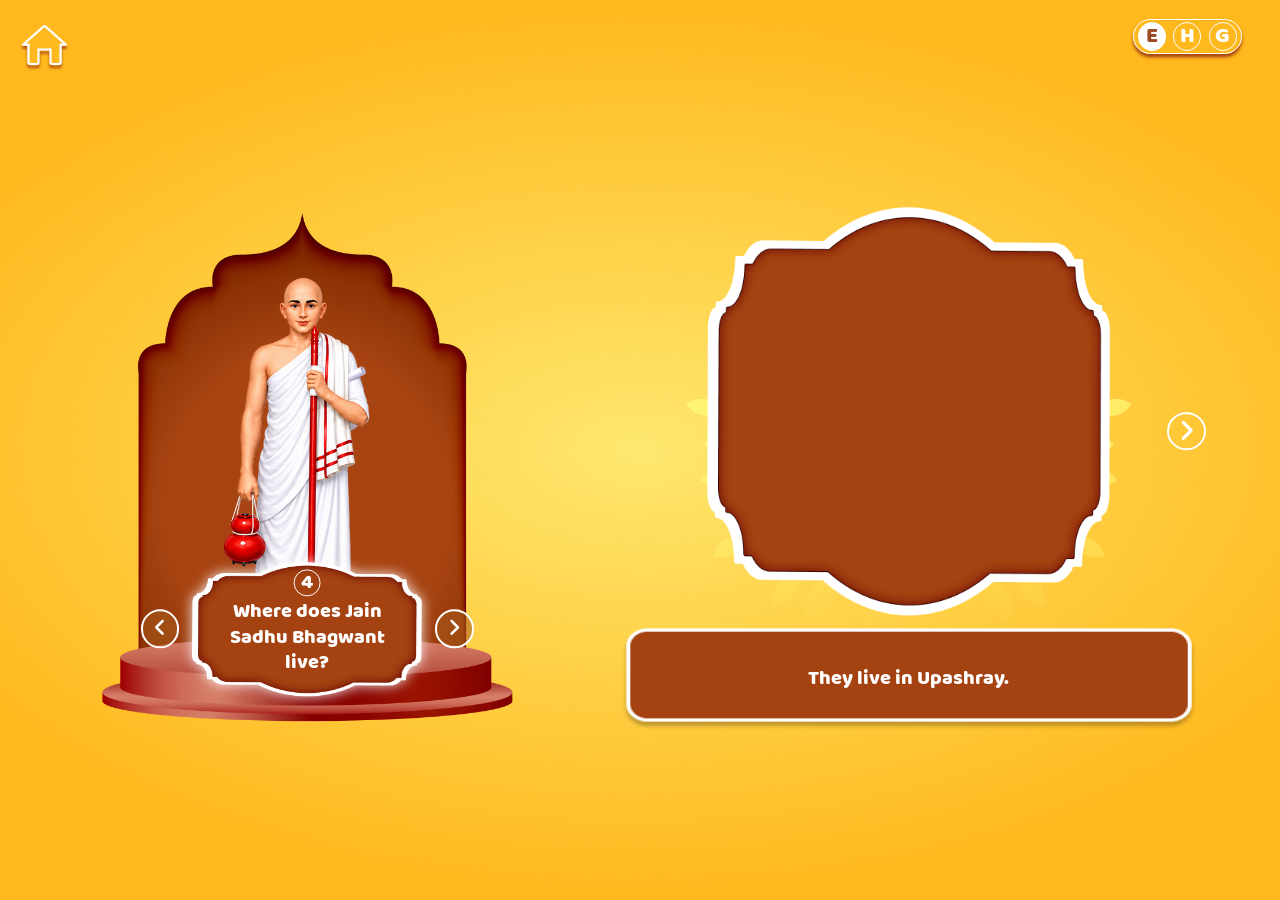
<file: topic-4.html>
<!doctype html>
<html lang="English">
  <head>
    <meta charset="UTF-8" />
    <meta name="viewport" content="width=device-width, initial-scale=1.0" />
    <title data-lang-key="topic-4"></title>

  <link
      rel="stylesheet"
      href="./assets/css/swiper-bundle.min.css"
    />
    <link rel="stylesheet" href="assets/css/style.css" />
    <link rel="stylesheet" href="assets/css/topic.css?v=2" />
    <link rel="stylesheet" href="assets/fontawesome/css/fontawesome.min.css" />
    <link
      rel="stylesheet"
      href="assets/fontawesome/css/solid.min.css"
    />

    <style>
      .page-title {
        opacity: 1;
        transform: none;
        animation: none;
        animation-delay: none;
      }

      nav {
        opacity: 1;
        transform: none;
        animation: none;
        animation-delay: none;
      }
    </style>
  </head>

  <body>
    <div class="page-wrapper">
      <!-- Background -->
      <div class="bg-layer"></div>

      <!-- Header -->
      <div class="header-bar">
        <!-- Home -->
        <div class="header-home">
          <a href="index.html" class="home-btn page-link">
            <img src="assets/images/HOME.png" alt="Home" />
          </a>
        </div>
      </div>

      <!-- Language switcher -->
      <nav>
        <div class="navbar-language language-button-container">
          <div class="english-button lang-active">E</div>
          <div class="hindi-button">H</div>
          <div class="gujrati-button">G</div>
        </div>
      </nav>

      <!-- Main Content -->
      <div class="main-content">
        <!-- Left Hero -->
        <div class="content-left">
          <div class="topic-left-hero">
            <img
              src="assets/images/hero-image.png"
              alt="Jain Sadhu"
              class="topic-hero-img"
            />
            <!-- Current point, shown by the sadhu's legs, with arrows to the previous / next point -->
            <div class="inner-active">
              <a href="topic-3.html" class="inner-arrow inner-topic-link page-link" aria-label="Previous point">
                <i class="fa-solid fa-angle-left"></i>
              </a>
              <div class="topic-card is-active">
                <div class="card-bg">
                  <img src="assets/images/topic-image.png" alt="" />
                  <span class="topic-num" data-lang-key="num-4">4</span>
                  <p class="topic-text" data-lang-key="topic-4">Where does Jain<br />Sadhu Bhagwant live?</p>
                </div>
              </div>
              <a href="topic-5.html" class="inner-arrow inner-topic-link page-link" aria-label="Next point">
                <i class="fa-solid fa-angle-right"></i>
              </a>
            </div>
          </div>
        </div>

        <!-- Right Content -->
        <div class="content-right">
          <img
            src="assets/images/wheel.png"
            width="60%"
            style="position: absolute; top: 8%; left: 50%; transform: translateX(-50%)"
            alt=""
          />

          <div class="swiper-section">
            <!-- Stable frame with masked video -->
            <div class="stable-frame">
              <!-- frame image -->
              <img
                src="assets/images/Group-5.png"
                alt="Main Frame"
                class="stable-frame-img"
              />

              <!-- masked video area -->
              <div class="stable-frame-mask">
                <div class="swiper topic-swiper">
                  <div class="swiper-wrapper">
                    <!-- Slide 1 -->
                    <div class="swiper-slide">
                      <div class="slide-inner">
                        <div class="slide-media-wrap">
                          <video
                            class="slide-video"
                            muted
                            loop
                            playsinline
                            preload="auto"
                            autoplay
                          >
                            <source
                              src="assets/videos/4-1.mp4"
                              type="video/mp4"
                            />
                          </video>
                        </div>
                      </div>
                    </div>

                    <!-- Slide 2 -->
                    <div class="swiper-slide">
                      <div class="slide-inner">
                        <div class="slide-media-wrap">
                          <video
                            class="slide-video"
                            muted
                            loop
                            playsinline
                            preload="none"
                          >
                            <source
                              src="assets/videos/4-2.mp4"
                              type="video/mp4"
                            />
                          </video>
                        </div>
                      </div>
                    </div>
                  </div>
                </div>
              </div>
            </div>

            <!-- Stable caption frame -->
            <div class="stable-caption-frame" id="captionFrame">
              <!-- <img
                src="assets/images/Frame-3.png"
                alt="Caption Frame"
                class="stable-caption-frame-img"
              /> -->

              <div class="stable-caption-text-layer">
                <span class="slide-caption-text" id="topicCaption"> </span>

                <div class="caption-source-list" aria-hidden="true">
                  <span
                    class="caption-source-item"
                    data-slide-index="0"
                    data-lang-key="topic-4.1"
                  >
                  </span>

                  <span
                    class="caption-source-item"
                    data-slide-index="1"
                    data-lang-key="topic-4.2"
                  >
                  </span>
                </div>
              </div>
            </div>

            <!-- Pagination -->
            <div class="swiper-pagination topic-pagination"></div>

            <!-- Controls -->
            <div class="swiper-controls">
              <button
                class="swiper-ctrl swiper-ctrl-prev"
                aria-label="Previous slide"
                type="button"
              >
                <i class="fa-solid fa-angle-left fa-xl"></i>
              </button>

              <button
                class="swiper-ctrl swiper-ctrl-next"
                aria-label="Next slide"
                type="button"
              >
                <i class="fa-solid fa-angle-right fa-xl"></i>
              </button>
            </div>
          </div>
        </div>
      </div>
    </div>

        <script src="./assets/js/swiper-bundle.min.js"></script>
    <script src="assets/js/data.js"></script>
<script src="assets/js/app.js"></script>
    <script>
      document.addEventListener("DOMContentLoaded", () => {
        const englishAudio = new Audio("./assets/audio/Eng.mpeg");
        const hindiAudio = new Audio("./assets/audio/Hin.mpeg");
        const gujratiAudio = new Audio("./assets/audio/Guj.mpeg");

        const homeAudio = new Audio("./assets/audio/pop.mp3");

        const topicNavAudio = new Audio(
          "./assets/audio/topic_home-btn_back-btn/9.mp3"
        );

        const swipeAudio = new Audio("./assets/audio/swipe/6.mp3");

        const allAudios = [
          englishAudio,
          hindiAudio,
          gujratiAudio,
          homeAudio,
          topicNavAudio,
          swipeAudio,
        ];

        allAudios.forEach((audio) => {
          audio.preload = "auto";
          audio.volume = 1;
        });

        function stopOtherAudios(currentAudio) {
          allAudios.forEach((audio) => {
            if (audio !== currentAudio) {
              audio.pause();
              audio.currentTime = 0;
            }
          });
        }

        function playAudio(audio) {
          stopOtherAudios(audio);
          audio.currentTime = 0;

          const playPromise = audio.play();

          if (playPromise !== undefined) {
            playPromise.catch((err) => {
              console.log("Audio play blocked:", err.message);
            });
          }
        }

        function playAudioAndNavigate(e, audio, delay = 350) {
          e.preventDefault();

          const link = e.currentTarget;
          const href = link.getAttribute("href");

          playAudio(audio);

          setTimeout(() => {
            if (href) {
              window.location.href = href;
            }
          }, delay);
        }

        // Language button audio
        const englishBtn = document.querySelector(".english-button");
        const hindiBtn = document.querySelector(".hindi-button");
        const gujratiBtn = document.querySelector(".gujrati-button");

        if (englishBtn) {
          englishBtn.addEventListener("click", () => {
            playAudio(englishAudio);
          });
        }

        if (hindiBtn) {
          hindiBtn.addEventListener("click", () => {
            playAudio(hindiAudio);
          });
        }

        if (gujratiBtn) {
          gujratiBtn.addEventListener("click", () => {
            playAudio(gujratiAudio);
          });
        }

        // Home button audio
        const homeBtn = document.querySelector(".home-btn");

        if (homeBtn) {
          homeBtn.addEventListener("click", (e) => {
            playAudioAndNavigate(e, homeAudio, 300);
          });
        }

        // Topic navigation previous / next audio
        const topicNavBtns = document.querySelectorAll(".topic-nav-btn, .inner-topic-link");

        topicNavBtns.forEach((btn) => {
          btn.addEventListener("click", (e) => {
            playAudioAndNavigate(e, topicNavAudio, 350);
          });
        });

        // Swiper arrow navigation audio
        const swiperPrevBtn = document.querySelector(".swiper-ctrl-prev");
        const swiperNextBtn = document.querySelector(".swiper-ctrl-next");

        if (swiperPrevBtn) {
          swiperPrevBtn.addEventListener("click", () => {
            playAudio(swipeAudio);
          });
        }

        if (swiperNextBtn) {
          swiperNextBtn.addEventListener("click", () => {
            playAudio(swipeAudio);
          });
        }

        // Audio when user swipes by touch or mouse drag
        const topicSwiperEl = document.querySelector(".topic-swiper");

        if (topicSwiperEl) {
          let startX = 0;
          let endX = 0;

          topicSwiperEl.addEventListener("touchstart", (e) => {
            startX = e.touches[0].clientX;
          });

          topicSwiperEl.addEventListener("touchend", (e) => {
            endX = e.changedTouches[0].clientX;

            if (Math.abs(startX - endX) > 50) {
              playAudio(swipeAudio);
            }
          });

          topicSwiperEl.addEventListener("mousedown", (e) => {
            startX = e.clientX;
          });

          topicSwiperEl.addEventListener("mouseup", (e) => {
            endX = e.clientX;

            if (Math.abs(startX - endX) > 50) {
              playAudio(swipeAudio);
            }
          });
        }
      });
    </script>
  </body>
</html>
</file>
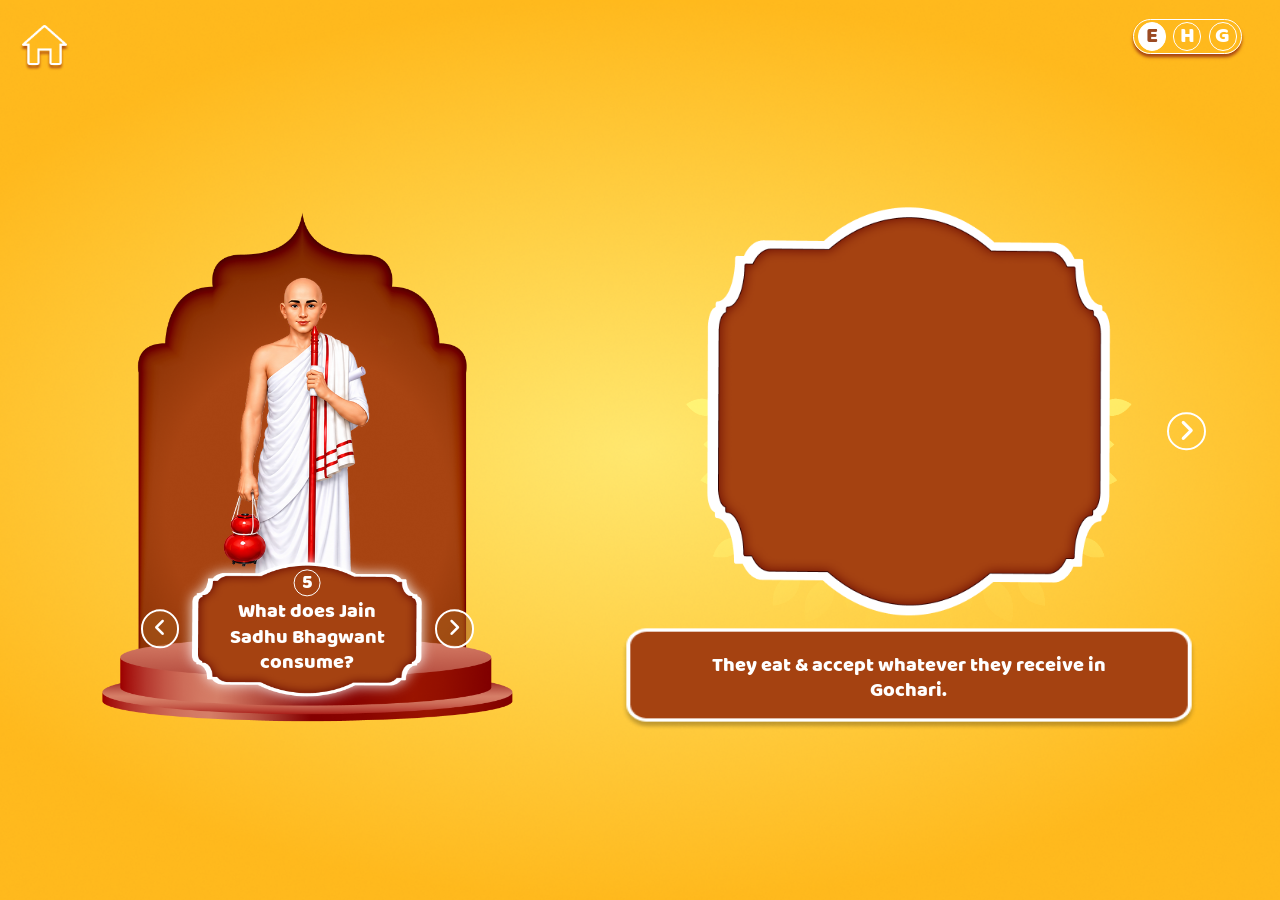
<file: topic-5.html>
<!doctype html>
<html lang="English">

<head>
  <meta charset="UTF-8" />
  <meta name="viewport" content="width=device-width, initial-scale=1.0" />
  <title data-lang-key="topic-5"></title>

    <link
      rel="stylesheet"
      href="./assets/css/swiper-bundle.min.css"
    />
  <link rel="stylesheet" href="assets/css/style.css" />
  <link rel="stylesheet" href="assets/css/topic.css?v=2" />
  <link rel="stylesheet" href="assets/fontawesome/css/fontawesome.min.css" />
  <link rel="stylesheet" href="assets/fontawesome/css/solid.min.css" />

  <style>
    .page-title {
      opacity: 1;
      transform: none;
      animation: none;
      animation-delay: none;
    }

    nav {
      opacity: 1;
      transform: none;
      animation: none;
      animation-delay: none;
    }
  </style>
</head>

<body>
  <div class="page-wrapper">
    <!-- Background -->
    <div class="bg-layer"></div>

    <!-- Header -->
    <div class="header-bar">
      <!-- Home -->
      <div class="header-home">
        <a href="index.html" class="home-btn page-link">
          <img src="assets/images/HOME.png" alt="Home" />
        </a>
      </div>
      </div>

    <!-- Language switcher -->
    <nav>
      <div class="navbar-language language-button-container">
        <div class="english-button lang-active">E</div>
        <div class="hindi-button">H</div>
        <div class="gujrati-button">G</div>
      </div>
    </nav>

    <!-- Main Content -->
    <div class="main-content">
      <!-- Left Hero -->
      <div class="content-left">
        <div class="topic-left-hero">
          <img src="assets/images/hero-image.png" alt="Jain Sadhu" class="topic-hero-img" />
          <!-- Current point, shown by the sadhu's legs, with arrows to the previous / next point -->
          <div class="inner-active">
            <a href="topic-4.html" class="inner-arrow inner-topic-link page-link" aria-label="Previous point">
              <i class="fa-solid fa-angle-left"></i>
            </a>
            <div class="topic-card is-active">
              <div class="card-bg">
                <img src="assets/images/topic-image.png" alt="" />
                <span class="topic-num" data-lang-key="num-5">5</span>
                <p class="topic-text" data-lang-key="topic-5">What does Jain Sadhu<br />Bhagwant consume?</p>
              </div>
            </div>
            <a href="topic-6.html" class="inner-arrow inner-topic-link page-link" aria-label="Next point">
              <i class="fa-solid fa-angle-right"></i>
            </a>
          </div>
        </div>
      </div>

      <!-- Right Content -->
      <div class="content-right">
        <img src="assets/images/wheel.png" width="60%"
          style="position: absolute; top: 8%; left: 50%; transform: translateX(-50%)" alt="" />

        <div class="swiper-section">
          <!-- Stable frame with masked video -->
          <div class="stable-frame">
            <!-- frame image -->
            <img src="assets/images/Group-5.png" alt="Main Frame" class="stable-frame-img" />

            <!-- masked video area -->
            <div class="stable-frame-mask">
              <div class="swiper topic-swiper">
                <div class="swiper-wrapper">
                  <!-- Slide 1 -->
                  <div class="swiper-slide">
                    <div class="slide-inner">
                      <div class="slide-media-wrap">
                        <video class="slide-video" muted loop playsinline preload="auto" autoplay>
                          <source src="assets/videos/5-1.mp4" type="video/mp4" />
                        </video>
                      </div>
                    </div>
                  </div>
                  <div class="swiper-slide">
                    <div class="slide-inner">    
                      <div class="slide-media-wrap">
                        <video class="slide-video" muted loop playsinline preload="none">
                          <source src="assets/videos/5-2.mp4" type="video/mp4" />
                        </video>
                      </div>
                    </div>
                  </div>
                   <div class="swiper-slide">
                    <div class="slide-inner">
                      <div class="slide-media-wrap">
                        <video class="slide-video" muted loop playsinline preload="none">
                          <source src="assets/videos/5-3.mp4" type="video/mp4" />
                        </video>
                      </div>
                    </div>
                  </div>
                </div>
              </div>
            </div>
          </div>

          <!-- Stable caption frame -->
          <div class="stable-caption-frame" id="captionFrame">
            <!-- <img
                src="assets/images/Frame-3.png"
                alt="Caption Frame"
                class="stable-caption-frame-img"
              /> -->

            <div class="stable-caption-text-layer">
              <span class="slide-caption-text" id="topicCaption"> </span>

              <div class="caption-source-list" aria-hidden="true">
                <span class="caption-source-item" data-slide-index="0" data-lang-key="topic-5.1">
                </span>

                <span class="caption-source-item" data-slide-index="1" data-lang-key="topic-5.2">
                </span>
                <span class="caption-source-item" data-slide-index="2" data-lang-key="topic-5.3">
                </span>
              </div>
            </div>
          </div>

          <!-- Pagination -->
          <div class="swiper-pagination topic-pagination"></div>

          <!-- Controls -->
          <div class="swiper-controls">
            <button class="swiper-ctrl swiper-ctrl-prev" aria-label="Previous slide" type="button">
              <i class="fa-solid fa-angle-left fa-xl"></i>
            </button>

            <button class="swiper-ctrl swiper-ctrl-next" aria-label="Next slide" type="button">
              <i class="fa-solid fa-angle-right fa-xl"></i>
            </button>
          </div>
        </div>
      </div>
    </div>
  </div>

     <script src="./assets/js/swiper-bundle.min.js"></script>
  <script src="assets/js/data.js"></script>
<script src="assets/js/app.js"></script>
  <script>
    document.addEventListener("DOMContentLoaded", () => {
      const englishAudio = new Audio("./assets/audio/Eng.mpeg");
      const hindiAudio = new Audio("./assets/audio/Hin.mpeg");
      const gujratiAudio = new Audio("./assets/audio/Guj.mpeg");

      const homeAudio = new Audio("./assets/audio/pop.mp3");

      const topicNavAudio = new Audio(
        "./assets/audio/topic_home-btn_back-btn/9.mp3"
      );

      const swipeAudio = new Audio("./assets/audio/swipe/6.mp3");

      const allAudios = [
        englishAudio,
        hindiAudio,
        gujratiAudio,
        homeAudio,
        topicNavAudio,
        swipeAudio,
      ];

      allAudios.forEach((audio) => {
        audio.preload = "auto";
        audio.volume = 1;
      });

      function stopOtherAudios(currentAudio) {
        allAudios.forEach((audio) => {
          if (audio !== currentAudio) {
            audio.pause();
            audio.currentTime = 0;
          }
        });
      }

      function playAudio(audio) {
        stopOtherAudios(audio);
        audio.currentTime = 0;

        const playPromise = audio.play();

        if (playPromise !== undefined) {
          playPromise.catch((err) => {
            console.log("Audio play blocked:", err.message);
          });
        }
      }

      function playAudioAndNavigate(e, audio, delay = 350) {
        e.preventDefault();

        const link = e.currentTarget;
        const href = link.getAttribute("href");

        playAudio(audio);

        setTimeout(() => {
          if (href) {
            window.location.href = href;
          }
        }, delay);
      }

      // Language button audio
      const englishBtn = document.querySelector(".english-button");
      const hindiBtn = document.querySelector(".hindi-button");
      const gujratiBtn = document.querySelector(".gujrati-button");

      if (englishBtn) {
        englishBtn.addEventListener("click", () => {
          playAudio(englishAudio);
        });
      }

      if (hindiBtn) {
        hindiBtn.addEventListener("click", () => {
          playAudio(hindiAudio);
        });
      }

      if (gujratiBtn) {
        gujratiBtn.addEventListener("click", () => {
          playAudio(gujratiAudio);
        });
      }

      // Home button audio
      const homeBtn = document.querySelector(".home-btn");

      if (homeBtn) {
        homeBtn.addEventListener("click", (e) => {
          playAudioAndNavigate(e, homeAudio, 300);
        });
      }

      // Topic navigation previous / next audio
      const topicNavBtns = document.querySelectorAll(".topic-nav-btn, .inner-topic-link");

      topicNavBtns.forEach((btn) => {
        btn.addEventListener("click", (e) => {
          playAudioAndNavigate(e, topicNavAudio, 350);
        });
      });

      // Swiper arrow navigation audio
      const swiperPrevBtn = document.querySelector(".swiper-ctrl-prev");
      const swiperNextBtn = document.querySelector(".swiper-ctrl-next");

      if (swiperPrevBtn) {
        swiperPrevBtn.addEventListener("click", () => {
          playAudio(swipeAudio);
        });
      }

      if (swiperNextBtn) {
        swiperNextBtn.addEventListener("click", () => {
          playAudio(swipeAudio);
        });
      }

      // Audio when user swipes by touch or mouse drag
      const topicSwiperEl = document.querySelector(".topic-swiper");

      if (topicSwiperEl) {
        let startX = 0;
        let endX = 0;

        topicSwiperEl.addEventListener("touchstart", (e) => {
          startX = e.touches[0].clientX;
        });

        topicSwiperEl.addEventListener("touchend", (e) => {
          endX = e.changedTouches[0].clientX;

          if (Math.abs(startX - endX) > 50) {
            playAudio(swipeAudio);
          }
        });

        topicSwiperEl.addEventListener("mousedown", (e) => {
          startX = e.clientX;
        });

        topicSwiperEl.addEventListener("mouseup", (e) => {
          endX = e.clientX;

          if (Math.abs(startX - endX) > 50) {
            playAudio(swipeAudio);
          }
        });
      }
    });
  </script>
</body>

</html>
</file>
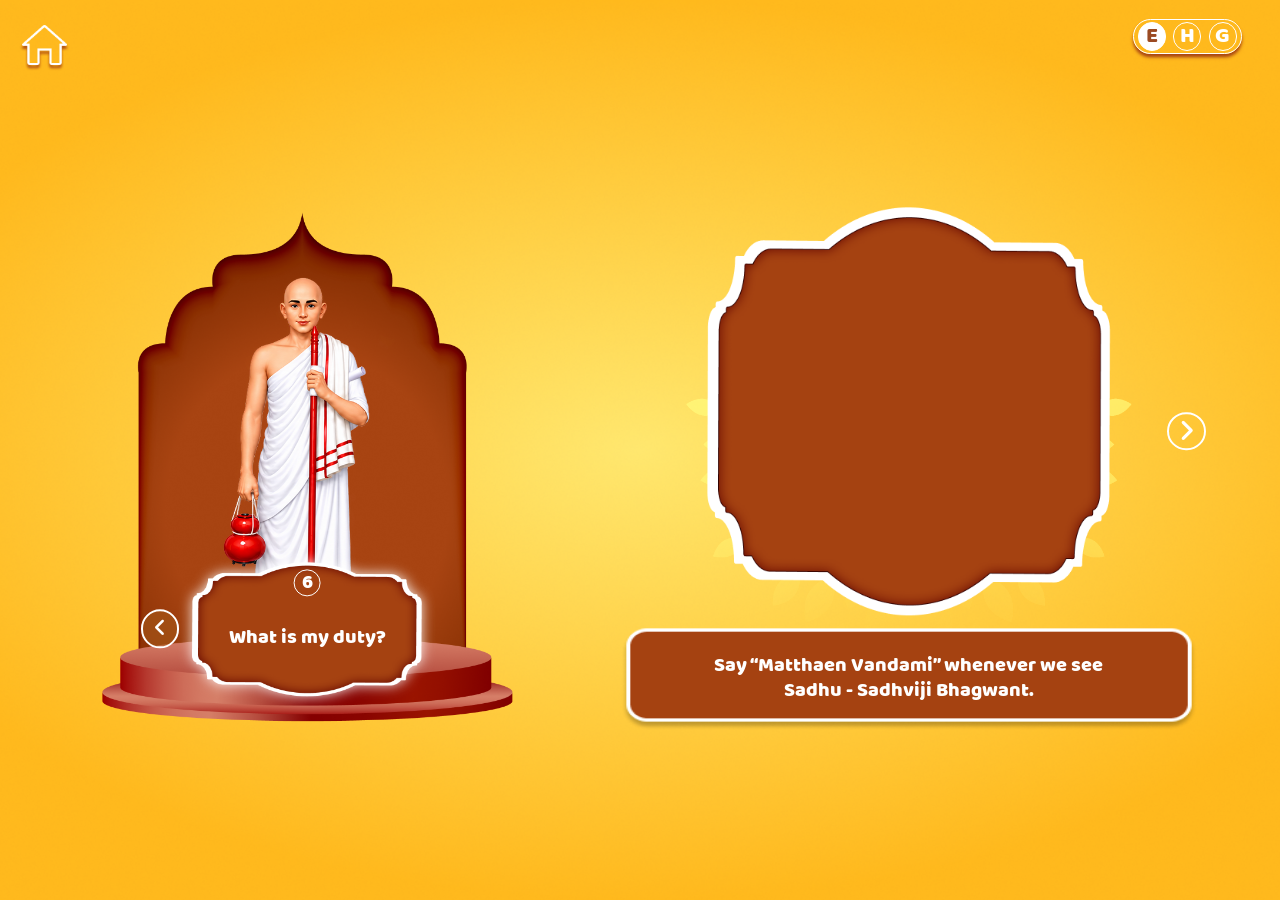
<file: topic-6.html>
<!doctype html>
<html lang="English">
  <head>
    <meta charset="UTF-8" />
    <meta name="viewport" content="width=device-width, initial-scale=1.0" />
    <title data-lang-key="topic-6"></title>

      <link
      rel="stylesheet"
      href="./assets/css/swiper-bundle.min.css"
    />
    <link rel="stylesheet" href="assets/css/style.css" />
    <link rel="stylesheet" href="assets/css/topic.css?v=2" />
    <link rel="stylesheet" href="assets/fontawesome/css/fontawesome.min.css" />
    <link
      rel="stylesheet"
      href="assets/fontawesome/css/solid.min.css"
    />

    <style>
      .page-title {
        opacity: 1;
        transform: none;
        animation: none;
        animation-delay: none;
      }

      nav {
        opacity: 1;
        transform: none;
        animation: none;
        animation-delay: none;
      }

      /* slide the video picture to the right inside its frame (shows more of the left side) */
      .topic-swiper .slide-video {
        object-position: 35% center;
      }

      /* slide 3 (Gochari): the monk is cut off at the right, so slide its picture left instead */
      .topic-swiper .swiper-slide:nth-child(3) .slide-video {
        object-position: 75% center;
      }

      /* Pranam link hidden by default */
      .pranam-link {
        display: none;
      }
    </style>
  </head>

  <body>
    <div class="page-wrapper">
      <!-- Background -->
      <div class="bg-layer"></div>

      <!-- Header -->
      <div class="header-bar">
        <!-- Home -->
        <div class="header-home">
          <a href="index.html" class="home-btn page-link">
            <img src="assets/images/HOME.png" alt="Home" />
          </a>
        </div>
      </div>

      <!-- Language switcher -->
      <nav>
        <div class="navbar-language language-button-container">
          <div class="english-button lang-active">E</div>
          <div class="hindi-button">H</div>
          <div class="gujrati-button">G</div>
        </div>
      </nav>

      <!-- Main Content -->
      <div class="main-content">
        <!-- Left Hero -->
        <div class="content-left">
          <div class="topic-left-hero">
            <img
              src="assets/images/hero-image.png"
              alt="Jain Sadhu"
              class="topic-hero-img"
            />
            <!-- Current point, shown by the sadhu's legs, with arrows to the previous / next point -->
            <div class="inner-active">
              <a href="topic-5.html" class="inner-arrow inner-topic-link page-link" aria-label="Previous point">
                <i class="fa-solid fa-angle-left"></i>
              </a>
              <div class="topic-card is-active">
                <div class="card-bg">
                  <img src="assets/images/topic-image.png" alt="" />
                  <span class="topic-num" data-lang-key="num-6">6</span>
                  <p class="topic-text" data-lang-key="topic-6">What is<br />my duty?</p>
                </div>
              </div>
              <span class="inner-arrow inner-arrow-off" aria-hidden="true"></span>
            </div>
          </div>
        </div>

        <!-- Right Content -->
        <div class="content-right">
          <img
            src="assets/images/wheel.png"
            width="60%"
            style="
              position: absolute;
              top: 8%;
              left: 50%;
              transform: translateX(-50%);
            "
            alt=""
          />

          <div class="swiper-section">
            <!-- Stable frame with masked video -->
            <div class="stable-frame">
              <!-- frame image -->
              <img
                src="assets/images/Group-5.png"
                alt="Main Frame"
                class="stable-frame-img"
              />

              <!-- masked video area -->
              <div class="stable-frame-mask">
                <div class="swiper topic-swiper">
                  <div class="swiper-wrapper">
                    <!-- Slide 1 -->
                    <div class="swiper-slide">
                      <div class="slide-inner">
                        <div class="slide-media-wrap">
                          <video
                            class="slide-video"
                            muted
                            loop
                            playsinline
                            preload="auto"
                            autoplay
                          >
                            <source
                              src="assets/videos/6-1.mp4"
                              type="video/mp4"
                            />
                          </video>
                        </div>
                      </div>
                    </div>

                    <!-- Slide 2 -->
                    <div class="swiper-slide">
                      <div class="slide-inner">
                        <div class="slide-media-wrap">
                          <video
                            class="slide-video"
                            muted
                            loop
                            playsinline
                            preload="none"
                          >
                            <source
                              src="assets/videos/6-2.mp4"
                              type="video/mp4"
                            />
                          </video>
                        </div>
                      </div>
                    </div>

                    <!-- Slide 3 -->
                    <div class="swiper-slide">
                      <div class="slide-inner">
                        <div class="slide-media-wrap">
                          <video style="width: 150%!important; padding-left: 5vw;"  
                            class="slide-video"
                            muted
                            loop
                            playsinline
                            preload="none"
                          >
                            <source  
                              src="assets/videos/6-3.mp4"
                              type="video/mp4"
                            />
                          </video>
                        </div>
                      </div>
                    </div>
                  </div>
                </div>
              </div>
            </div>

            <!-- Stable caption frame -->
            <div class="stable-caption-frame" id="captionFrame">
              <!-- <img
                src="assets/images/Frame-3.png"
                alt="Caption Frame"
                class="stable-caption-frame-img"
              /> -->

              <div class="stable-caption-text-layer">
                <span class="slide-caption-text" id="topicCaption"> </span>

                <div class="caption-source-list" aria-hidden="true">
                  <span
                    class="caption-source-item"
                    data-slide-index="0"
                    data-lang-key="topic-6.1"
                  >
                  </span>

                  <span
                    class="caption-source-item"
                    data-slide-index="1"
                    data-lang-key="topic-6.2"
                  >
                  </span>

                  <span
                    class="caption-source-item"
                    data-slide-index="2"
                    data-lang-key="topic-6.3"
                  >
                  </span>
                </div>
              </div>
            </div>

            <!-- Pagination -->
            <div class="swiper-pagination topic-pagination"></div>

            <!-- Controls -->
            <div class="swiper-controls">
              <button
                class="swiper-ctrl swiper-ctrl-prev"
                aria-label="Previous slide"
                type="button"
              >
                <i class="fa-solid fa-angle-left fa-xl"></i>
              </button>

              <button
                class="swiper-ctrl swiper-ctrl-next"
                aria-label="Next slide"
                type="button"
              >
                <i class="fa-solid fa-angle-right fa-xl"></i>
              </button>
            </div>
          </div>
        </div>
      </div>
    </div>

    <a href="pranam.html" class="pranam-link">
      <img src="./assets/images/arowAsset.png" alt="" />
      <span data-lang-key="pranam"></span>
    </a>

       <script src="./assets/js/swiper-bundle.min.js"></script>
    <script src="assets/js/data.js"></script>
<script src="assets/js/app.js"></script>
    <script>
      document.addEventListener("DOMContentLoaded", () => {
        const englishAudio = new Audio("./assets/audio/Eng.mpeg");
        const hindiAudio = new Audio("./assets/audio/Hin.mpeg");
        const gujratiAudio = new Audio("./assets/audio/Guj.mpeg");

        const homeAudio = new Audio("./assets/audio/pop.mp3");

        const topicNavAudio = new Audio(
          "./assets/audio/topic_home-btn_back-btn/9.mp3"
        );

        const swipeAudio = new Audio("./assets/audio/swipe/6.mp3");

        const allAudios = [
          englishAudio,
          hindiAudio,
          gujratiAudio,
          homeAudio,
          topicNavAudio,
          swipeAudio,
        ];

        allAudios.forEach((audio) => {
          audio.preload = "auto";
          audio.volume = 1;
        });

        function stopOtherAudios(currentAudio) {
          allAudios.forEach((audio) => {
            if (audio !== currentAudio) {
              audio.pause();
              audio.currentTime = 0;
            }
          });
        }

        function playAudio(audio) {
          stopOtherAudios(audio);
          audio.currentTime = 0;

          const playPromise = audio.play();

          if (playPromise !== undefined) {
            playPromise.catch((err) => {
              console.log("Audio play blocked:", err.message);
            });
          }
        }

        function playAudioAndNavigate(e, audio, delay = 350) {
          e.preventDefault();

          const link = e.currentTarget;
          const href = link.getAttribute("href");

          playAudio(audio);

          setTimeout(() => {
            if (href) {
              window.location.href = href;
            }
          }, delay);
        }

        // Language button audio
        const englishBtn = document.querySelector(".english-button");
        const hindiBtn = document.querySelector(".hindi-button");
        const gujratiBtn = document.querySelector(".gujrati-button");

        if (englishBtn) {
          englishBtn.addEventListener("click", () => {
            playAudio(englishAudio);
          });
        }

        if (hindiBtn) {
          hindiBtn.addEventListener("click", () => {
            playAudio(hindiAudio);
          });
        }

        if (gujratiBtn) {
          gujratiBtn.addEventListener("click", () => {
            playAudio(gujratiAudio);
          });
        }

        // Home button audio
        const homeBtn = document.querySelector(".home-btn");

        if (homeBtn) {
          homeBtn.addEventListener("click", (e) => {
            playAudioAndNavigate(e, homeAudio, 300);
          });
        }

        // Topic navigation previous audio
        const topicNavBtns = document.querySelectorAll(".topic-nav-btn, .inner-topic-link");

        topicNavBtns.forEach((btn) => {
          btn.addEventListener("click", (e) => {
            playAudioAndNavigate(e, topicNavAudio, 350);
          });
        });

        // Swiper controls
        const prevBtn = document.querySelector(".swiper-ctrl-prev");
        const nextBtn = document.querySelector(".swiper-ctrl-next");
        const pranamLink = document.querySelector(".pranam-link");

        if (prevBtn) {
          prevBtn.addEventListener("click", () => {
            playAudio(swipeAudio);
          });
        }

        if (nextBtn) {
          nextBtn.addEventListener(
            "click",
            (e) => {
              const swiperEl = document.querySelector(".topic-swiper");

              playAudio(swipeAudio);

              if (!swiperEl || !swiperEl.swiper) return;

              const swiper = swiperEl.swiper;

              // If this is the last slide, go to pranam.html after audio
              if (swiper.isEnd) {
                e.preventDefault();
                e.stopImmediatePropagation();

                setTimeout(() => {
                  window.location.href = "pranam.html";
                }, 350);
              }
            },
            true
          );
        }

        // Hide next button on last slide
        // Show pranam-link only when next button is hidden
        if (nextBtn) {
          function setupNextButtonVisibility() {
            const swiperEl = document.querySelector(".topic-swiper");

            if (!swiperEl || !swiperEl.swiper) return false;

            const swiper = swiperEl.swiper;

            function updateNextButtonVisibility() {
              if (swiper.isEnd) {
                nextBtn.style.display = "none";
                nextBtn.classList.add("swiper-button-disabled");
                nextBtn.setAttribute("disabled", "true");
                nextBtn.setAttribute("aria-disabled", "true");

                if (pranamLink) {
                  pranamLink.style.display = "flex";
                }
              } else {
                nextBtn.style.display = "flex";
                nextBtn.classList.remove("swiper-button-disabled");
                nextBtn.removeAttribute("disabled");
                nextBtn.setAttribute("aria-disabled", "false");

                if (pranamLink) {
                  pranamLink.style.display = "none";
                }
              }
            }

            updateNextButtonVisibility();

            swiper.on("slideChange", updateNextButtonVisibility);
            swiper.on("reachEnd", updateNextButtonVisibility);
            swiper.on("fromEdge", updateNextButtonVisibility);
            swiper.on("transitionEnd", updateNextButtonVisibility);

            return true;
          }

          const swiperCheckInterval = setInterval(() => {
            const isReady = setupNextButtonVisibility();

            if (isReady) {
              clearInterval(swiperCheckInterval);
            }
          }, 100);
        }

        // Audio when user swipes by touch or mouse drag
        const topicSwiperEl = document.querySelector(".topic-swiper");

        if (topicSwiperEl) {
          let startX = 0;
          let endX = 0;

          topicSwiperEl.addEventListener("touchstart", (e) => {
            startX = e.touches[0].clientX;
          });

          topicSwiperEl.addEventListener("touchend", (e) => {
            endX = e.changedTouches[0].clientX;

            if (Math.abs(startX - endX) > 50) {
              playAudio(swipeAudio);
            }
          });

          topicSwiperEl.addEventListener("mousedown", (e) => {
            startX = e.clientX;
          });

          topicSwiperEl.addEventListener("mouseup", (e) => {
            endX = e.clientX;

            if (Math.abs(startX - endX) > 50) {
              playAudio(swipeAudio);
            }
          });
        }
      });
    </script>
  </body>
</html>
</file>
<file: assets/css/style.css>
/* ============================================================
   Who is a Jain Sadhu? — Homepage
   Reference : projects/Environment/style.css
   Canvas    : 1929 × 1080 px
   Units     : vw / vh  — zero px allowed
   ============================================================ */

/* ── Fonts ── */

/* English — Baloo (body / topic text / nav buttons) */
@font-face {
  font-family: "BalooRegular";
  src: url("../../fonts/Baloo-Regular-400.ttf") format("truetype");
  font-weight: 400;
  font-style: normal;
  font-display: swap;
}

/* Title — Lobster Two */
@font-face {
  font-family: "LobsterTwo";
  src: url("../../fonts/LobsterTwo-Regular.ttf") format("truetype");
  font-weight: 400;
  font-style: normal;
  font-display: swap;
}

@font-face {
  font-family: "LobsterTwo";
  src: url("../../fonts/LobsterTwo-Bold.ttf") format("truetype");
  font-weight: 700;
  font-style: normal;
  font-display: swap;
}

@font-face {
  font-family: "ITFDevanagari";
  src: url("../../fonts/ITFDevanagari-Bold.otf") format("opentype");
  font-weight: 700;
  font-style: normal;
  font-display: swap;
}

@font-face {
  font-family: "NotoSansGujaratiRegular";
  src: url("../../fonts/NotoSansGujarati-Regular.ttf") format("truetype");
  font-weight: 700;
  font-style: normal;
  font-display: swap;
}

/* ── Language-aware font switching (Environment pattern) ── */
body[data-lang="hi"] {
  font-family: "ITFDevanagari"!important;
  font-weight: 700!important;
}

body[data-lang="gu"] {
  font-family: "NotoSansGujaratiRegular"!important;
  font-weight: 700!important;
}


/* ── Reset ── */
*,
*::before,
*::after {
  box-sizing: border-box;
  margin: 0;
  padding: 0;
}

html,
body {
  width: 100%;
  height: 100%;
  font-family: "BalooRegular", sans-serif;
  overflow: hidden;
}

/* ── Page-in animation (Environment pattern) ── */
body {
  opacity: 0;
  transform: scale(0.985);
  animation: pageIn 0s ease forwards;
  display: flex;
  flex-direction: column;
  font-family: 'BalooRegular';
  background-color: #fedb5b;
  position: relative;
  width: 100vw;
  min-height: 100vh;
  transform: scale(0.985);
  background-image: url("../images/background-image.png");
  background-position: top;
  background-repeat: no-repeat;
  background-size: cover;
  overflow: hidden;
}

.background-layer {
  position: absolute;
  width: 60vw;
  height: 25vw;
  display: block;
  overflow: visible;
  pointer-events: none;
  top: 30vw;
  left: 50%;
  transform: translate(-50%, -50%);
}

.background-layer img {
  position: absolute;
  width: 100%;
  height: 100%;
  object-fit: contain;
  top: 50%;
  left: 50%;
  opacity: 1;
  transform: translate(-50%, -50%);
  will-change: transform, opacity 0.5s ease;
}

/* left image */
.left-layer {
  animation: moveLeftLayer 1.2s ease forwards;
  animation-delay: 0.5s;
}

/* right image */
.right-layer {
  animation: moveRightLayer 1.2s ease forwards;
  animation-delay: 0.5s;
}

.container {
  opacity: 0;
  position: relative;
  z-index: 2;
  animation: containerFadeIn 0.01s linear forwards;
  animation-delay: 1s;
}

@keyframes moveLeftLayer {
  from {
    transform: translate(-50%, -50%) translateX(0);
    opacity: 1;
  }

  to {
    transform: translate(-50%, -50%) translateX(-12vw);
    opacity: 0.6;
  }
}

@keyframes moveRightLayer {
  from {
    transform: translate(-50%, -50%) translateX(0);
    opacity: 1;
  }

  to {
    transform: translate(-50%, -50%) translateX(12vw);
    opacity: 0.6;
  }
}

@keyframes containerFadeIn {
  from {
    opacity: 0;
  }

  to {
    opacity: 1;
  }
}

@keyframes pageIn {
  from {
    opacity: 1;
    transform: scale(0.985);
    filter: blur(20px);
  }

  to {
    opacity: 1;
    transform: scale(1);
    filter: blur(0);
  }
}

/* Page-exit (used before navigating away) */
body.page-exit {
  animation: pageOut 0.01s cubic-bezier(0.22, 0.8, 0.25, 1) forwards;
}

@keyframes pageOut {
  from {
    opacity: 1;
    transform: scale(1);
  }

  to {
    opacity: 0;
    transform: scale(1.35);
  }
}


/* ============================================================
   Hero image  —  centred Jain Sadhu illustration with arch
   Figma: left 38.83%, right 38.83%, top 21.39vh, aspect 1101/1954
   ============================================================ */
.hero-image {
  position: fixed;
  left: 50vw;
  /* right: 38.83vw; */
  top: 28vw;
  /* bottom: 0; */
  transform: translate(-50%, -50%) scale(0);
  z-index: 5;
  width: 39.5vw;
  height: 39.5vw;
  animation: heroScaleIn 0.9s cubic-bezier(0.22, 1, 0.36, 1) forwards;
  animation-delay: 1s;
}

@keyframes heroScaleIn {
  from {
    transform: translate(-50%, -50%) scale(0);
  }

  to {
    transform: translate(-50%, -50%) scale(1);
  }
}

.mascot-img {
  width: 100%;
  height: 100%;
  object-fit: contain;
  object-position: top center;
  display: block;
}

/* ============================================================
   Language NAV  —  Environment reference pattern
   Figma: right=2.96vw, top=2.87vh, width=7.93vw, height=5.28vh
   ============================================================ */
nav {
  position: fixed;
  top: 1vw;
  right: 3vw;
  width: 7.93vw;
  height: 5.28vh;
  z-index: 30;
  display: flex;
  align-items: center;
  justify-content: flex-end;
  animation: navDropInLeft 0.8s cubic-bezier(0.22, 1, 0.36, 1) forwards;
  animation-delay: 1.3s;
}

@keyframes navDropInLeft {
  0% {
    opacity: 0;
    transform: translateX(10vw);
  }

  70% {
    opacity: 1;
    transform: translateX(0vw);
  }

  100% {
    opacity: 1;
    transform: translateX(0vw);
  }
}

/* pill container */
.navbar-language {
  display: flex;
  align-items: center;
  justify-content: space-between;
  width: 8.5vw !important;
  min-width: 8.5vw !important;
  max-width: 8.5vw !important;
  height: 2.8vw;
  padding: 0 0.3vw;
  border: 0.15vw solid #ffffff;
  border-radius: 50vw;
  box-shadow: 0 0.37vh 0.37vh #a84412;
  font-family: "BalooRegular", sans-serif;
  transition: border-radius 0.35s ease;
}

/* individual buttons — Environment pattern */
.navbar-language>div {
  width: 2.2vw;
  height: 2.2vw;
  font-size: 1.7vw;
  text-align: center;
  line-height: 2.08vw;
  border: 0.15vw solid #ffffff;
  background: transparent;
  color: #ffffff;
  cursor: pointer;
  border-radius: 50%;
  font-family: "BalooRegular", sans-serif;
  transition:
    border-radius 0.35s ease,
    transform 0.2s ease,
    box-shadow 0.25s ease,
    background 0.25s ease,
    opacity 0.25s ease;
}

.navbar-language>div:hover {
  background: white;
  color: #9B4A23;
}

.navbar-language>div.lang-active {
  background: white;
  color: #9B4A23;
}


/* ============================================================
   Page Title
   Figma: top 2.96vh, Lobster Two, 96px (4.98vw), white, shadow
   ============================================================ */
.page-title {
  position: fixed;
  top: 2.96vh;
  left: 0;
  right: 0;
  text-align: center;
  font-family: "LobsterTwo", cursive;
  font-size: 4.98vw;
  font-weight: 400;
  color: #ffffff;
  text-shadow: 0 0.37vh 0.37vh #a84412;
  white-space: nowrap;
  line-height: normal;
  z-index: 10;

  opacity: 0;
  transform: translateY(-8vh);
  animation: titleDropIn 0.8s cubic-bezier(0.22, 1, 0.36, 1) forwards;
  animation-delay: 1.3s;
}

@keyframes titleDropIn {
  0% {
    opacity: 0;
    transform: translateY(-10vh);
  }

  70% {
    opacity: 1;
    transform: translateY(0vh);
  }

  100% {
    opacity: 1;
    transform: translateY(0);
  }
}

/* ============================================================
   Topics Groups
   Left : left=7.76vw, top=25vh, width=18.21vw, height=68.33vh
   Right: right=8.04vw, same vertical
   ============================================================ */
.topics-group {
  position: absolute;
  top: 10vw;
  width: 18.21vw;
  height: 35vw;
  z-index: 10;
  display: flex;
  flex-direction: column !important;
  justify-content: space-between;
}

.topics-left {
  left: 7.76vw;
  opacity: 0;
  transform: translate3d(-15vw, 0, 0);
  will-change: transform, opacity;
  backface-visibility: hidden;
  animation: topicLeftIn 0.8s cubic-bezier(0.22, 1, 0.36, 1) forwards;
  animation-delay: 1.3s;
}

@keyframes topicLeftIn {
  from {
    opacity: 0;
    transform: translate3d(-15vw, 0, 0);
  }

  to {
    opacity: 1;
    transform: translate3d(0, 0, 0);
  }
}

.topics-right {
  right: 7.76vw;
  transform: translate3d(15vw, 0, 0);
  opacity: 0;
  will-change: transform, opacity;
  backface-visibility: hidden;
  animation: topicRightIn 0.8s cubic-bezier(0.22, 1, 0.36, 1) forwards;
  animation-delay: 1.3s;
  z-index: 50;
}

@keyframes topicRightIn {
  from {
    opacity: 0;
    transform: translate3d(15vw, 0, 0);
  }

  to {
    opacity: 1;
    transform: translate3d(0, 0, 0);
  }
}

/* ============================================================
   Topic cards  — absolutely positioned within their group
   Height : 20.54vh (222px / 1080)
   Gap    : card-2 offset 23.93vh, card-3 offset 47.79vh
   card-bg <img> fills the card; text/badge sit on top via z-index
   ============================================================ */
.topic-card {
  position: relative;
  width: 100%;
  height: 10.54vw;
  display: block;
  text-decoration: none;
  cursor: pointer;
  transition: transform 0.3s cubic-bezier(0.4, 0, 0.2, 1);
  transform-origin: center bottom;
}

.topic-card:hover {
  transform: scale(1.05);
  z-index: 2;
}

.topic-card:active {
  transform: scale(0.97);
}


/* card-bg: flex column, centres badge + text vertically */
.card-bg {
  position: absolute;
  inset: 0;
  width: 100%;
  height: 100%;
  display: flex;
  flex-direction: column;
  align-items: center;
  justify-content: center;
  gap: 0.8vh;
}

/* background image sits behind flex children */
.card-bg>img {
  position: absolute;
  inset: 0;
  width: 100%;
  height: 100%;
  object-fit: fill;
  display: block;
  z-index: 0;
}

/* number badge — pinned to top-centre of card-bg */
.topic-num {
  position: absolute;
  top: 0.5vw;
  left: 50%;
  transform: translateX(-50%);
  width: 2vw;
  height: 2vw;
  border-radius: 50%;
  border: 0.3vb solid #ffffff;
  display: flex;
  align-items: center;
  justify-content: center;
  font-family: "BalooRegular", sans-serif;
  font-size: 1.4vw;
  font-weight: 500;
  color: #ffffff;
  line-height: 1;
  padding: 0;
  text-align: center;
  background: transparent;
  z-index: 1;
}

html[lang="Gujarati"] .topic-num {
  font-weight: 700;
}

/* topic text — flex item, vertically centred within card-bg */
.topic-text {
  width: 13vw;
  height: 5vw;
  display:flex;
  justify-content: center;
  align-items: center;  
  margin-top: 1vw;
  position: relative;
  z-index: 1;
  font-family: "BalooRegular", sans-serif;
  font-size: 1.5vw;
  color: #ffffff;
  text-align: center;
  line-height: 1.4;
  font-weight: 400;
  white-space: wrap;
}

/* Hindi / Gujarati topic text adjustments */
html[lang="Hindi"] .topic-text {
  font-family: "ITFDevanagari", serif;
  font-size: 1.6vw;
  line-height: 1.5;
}

html[lang="Gujarati"] .topic-text {
  font-family: "NotoSansGujarati", sans-serif;
  font-size: 1.6vw;
  line-height: 1.5;
  font-weight: 600;
}

.pranam-link {
  position: absolute;
  justify-content: center;
  align-items: center;
  right: 1vw;
  top: 32vw;
  width: 10vw;
  height: auto;
  text-decoration: none;

  animation: pranamPop 1.2s ease-in-out infinite;
  transform-origin: center;
}

.pranam-link img {
  position: relative;
  width: 100%;
  display: block;
  object-fit: contain;
}

.pranam-link span {
  position: absolute;
  text-decoration: none;
  color: white;
  font-family: "LobsterTwo";
  font-weight: bold;
  font-size: 1.5vw;
  padding-right: 2vw;
}

@keyframes pranamPop {
  0% {
    transform: scale(1);
  }

  50% {
    transform: scale(1.12);
  }

  100% {
    transform: scale(1);
  }
}


.pranam-video{
    position: absolute;
    left: 50%;
    top: 48%;
    background-image: url("./../images/pranam-bg-1.png");
    background-position: center;
    background-repeat: no-repeat;
    background-size: cover;
    transform: translate(-50%, -50%);
    width: 28vw;
    height: 28vw;
    border-radius: 50%;
    background-color: #f6f6f6;

    display: flex;
    justify-content: center;
    align-items: center;

    overflow: hidden;
    padding-right: 2.5vw;
  }

.pranam-video video {
    width: 90%;
    height: 83%;
    object-fit: cover;

    /* Very light feather on ALL edges */
    -webkit-mask-image:
        linear-gradient(
            to bottom,
            transparent 0%,
            rgba(0, 0, 0, 0.8) 2%,
            rgba(0, 0, 0, 0.95) 4%,
            black 6%,
            black 90%,
            rgba(0, 0, 0, 0.95) 96%,
            rgba(0, 0, 0, 0.8) 98%,
            transparent 100%
        ),
        linear-gradient(
            to right,
            transparent 0%,
            rgba(0, 0, 0, 0.8) 2%,
            rgba(0, 0, 0, 0.95) 4%,
            black 6%,
            black 90%,
            rgba(0, 0, 0, 0.95) 96%,
            rgba(0, 0, 0, 0.8) 98%,
            transparent 100%
        );

    -webkit-mask-composite: source-in;

    mask-image:
        linear-gradient(
            to bottom,
            transparent 0%,
            rgba(0, 0, 0, 0.8) 2%,
            rgba(0, 0, 0, 0.95) 4%,
            black 6%,
            black 90%,
            rgba(0, 0, 0, 0.95) 96%,
            rgba(0, 0, 0, 0.8) 98%,
            transparent 100%
        ),
        linear-gradient(
            to right,
            transparent 0%,
            rgba(0, 0, 0, 0.8) 2%,
            rgba(0, 0, 0, 0.95) 4%,
            black 6%,
            black 90%,
            rgba(0, 0, 0, 0.95) 96%,
            rgba(0, 0, 0, 0.8) 98%,
            transparent 100%
        );

    mask-composite: intersect;

    -webkit-mask-repeat: no-repeat;
    mask-repeat: no-repeat;

    -webkit-mask-size: 100% 100%;
    mask-size: 100% 100%;
}
</file>
<file: assets/css/topic.css>
:root {
  --group5-mask-img: url("[data-uri]");
}

/* ============================================================
   Topic page layout — Who is a Jain Sadhu?
   Canvas : 1929 × 1080
   Units  : vw / vh — no px
   ============================================================ */

/* ── Page scroll ──
   Same technique as the Saraswati page: the page scrolls vertically only when
   the content is taller than the window (short windows), with the scrollbar hidden. */
html {
  scrollbar-width: none;
}

::-webkit-scrollbar {
  display: none;
}

/* html stays visible so the body's overflow becomes the window's scroll */
html {
  overflow: visible;
}

body {
  overflow-x: hidden;
  overflow-y: auto;
  height: auto;
  background-attachment: fixed;
}

/* ── Page wrapper ── */
.page-wrapper {
  position: relative;
  width: 100vw;
  /* at least the window height, but never shorter than the content (~46.2vw): in a short window
     the page scrolls to show the rest instead of clipping it */
  height: max(100vh, 46.2vw);
  overflow: hidden;
}

/* ── Header bar ── */
.header-bar {
  position: fixed;
  inset: 0 0 auto 0;
  height: 10vh;
  display: flex;
  align-items: center;
  z-index: 30;
  pointer-events: none;
}

.header-home,
.topic-header .page-title,
.topic-nav-btn,
.swiper-controls .swiper-ctrl {
  pointer-events: auto;
}

/* ── Main content layout ── */
.main-content {
  position: absolute;
  inset: 2vw 0 0 0;
  display: flex;
  /* the visible content (hero + frame + caption) is ~38vw tall and sits ~6.4vw..44.4vw from the top of the page;
     in taller windows (full screen) push it down so that span is centred vertically.  */
  transform: translateY(max(0px, calc(50vh - 24.19vw)));
}

.content-left {
  position: relative;
  width: 42vw;
  height:47vw;
  display: flex;
  justify-content: center;
  align-items: center;
}

.content-right {
  position: relative;
  width: 58vw;
  flex: 1;
  height: 50vw;
  display: flex;
  justify-content: center;
  align-items: center;
}

/* ── Shared media/image rules ── */
.home-btn img,
.topic-nav-btn img,
.topic-hero-img,
.stable-frame-img,
.stable-caption-frame-img,
.swiper-ctrl img,
.slide-video,
.slide-media {
  display: block;
}

.home-btn img,
.topic-nav-btn img,
.stable-frame-img,
.stable-caption-frame-img,
.swiper-ctrl img {
  width: 100%;
  height: 100%;
  object-fit: contain;
}

/* ── Home button ── */
.home-btn {
  position: fixed;
  top: 2.5vh;
  left: 1.5vw;
  width: 4vw;
  height: 4vw;
  z-index: 30;
  display: flex;
  align-items: center;
  justify-content: center;
  text-decoration: none;
  cursor: pointer;
  transition: transform 0.2s ease;
}

.home-btn:hover {
  transform: scale(1.1);
}

/* ── Topic header ── */
.topic-header {
  position: fixed;
  top: 2vh;
  left: 7vw;
  right: 13vw;
  z-index: 20;
  display: flex;
  align-items: center;
  justify-content: center;
  gap: 1.5vw;
  pointer-events: none;
}

.topic-title-wrap {
  flex: 1;
  min-width: 0;
}

.topic-header .page-title {
  position: static;
  font-size: 3.4vw !important;
  white-space: normal;
  max-width: 100%;
  word-break: break-word;
}

/* ── Topic navigation arrows ── */
.topic-nav-btn {
  width: 2.8vw;
  height: 2.8vw;
  flex-shrink: 0;
  display: flex;
  align-items: center;
  justify-content: center;
  text-decoration: none;
  cursor: pointer;
  transition: transform 0.2s ease;
}

.topic-nav-btn:hover {
  transform: scale(1.15);
}

/* ── Left hero ── */
.topic-left-hero {
  position: relative;
  width: 32vw;
  height: auto;
  transform: translateX(3vw);
  z-index: 5;
  display: flex;
  align-items: flex-end;
  justify-content: center;
}

.topic-hero-img {
  width: 100%;
  height: auto;
  object-fit: contain;
  object-position: bottom center;
}

/* ── Swiper section ── */
.swiper-section {
  position: relative;
  z-index: 10;
  width: 80%;
  height:40vw;
  margin-top: 1vw;
  display: flex;
  justify-content: center;
  align-items: flex-start;
}

/* ── Stable frame + masked video area ── */
.stable-frame {
  position: absolute;
  top: -5.2vw;
  left: 50%;
  width: 31.5vw;
  height: 37.8vw;
  transform: translateX(-50%);
  z-index: 25;
}

/* video stays upfront */
.stable-frame-mask {
  top: 4.41vw;
  left: 1.88vw;
  position: absolute;
  width: 27.72vw;
  height: 28.9vw;
  overflow: hidden;
  z-index: 5;
  isolation: isolate;
  /* mask by same frame image */
  -webkit-mask-image: var(--group5-mask-img);
  mask-image: var(--group5-mask-img);
  -webkit-mask-repeat: no-repeat;
  mask-repeat: no-repeat;
  -webkit-mask-position: center;
  mask-position: center;
  -webkit-mask-size: 100% 100%;
  mask-size: 100% 100%;
  transform: translateZ(0);
  backface-visibility: hidden;
  will-change: transform;
  object-fit: contain;

}

.stable-frame-img {
  position: absolute;
  inset: 0;
  z-index: 3;
  width: 100%;
  height: 100%;
  object-fit: contain;
  pointer-events: none;
}

.topic-swiper {
  position: absolute;
  inset: 0;
  width: 100%;
  height: 100%;
  z-index: 5;
  overflow: hidden;
}

.topic-swiper .swiper-slide {
  opacity: 0 !important;
  transition: opacity 0.9s ease !important;
}

.topic-swiper .swiper-slide-active {
  opacity: 1 !important;
}

.topic-swiper .swiper-wrapper,
.topic-swiper .swiper-slide,
.slide-inner,
.slide-media-wrap {
  width: 100%;
  height: 100%;
}

.topic-swiper .swiper-slide,
.slide-inner,
.slide-media-wrap {
  display: flex;
  align-items: center;
  justify-content: center;
}

.slide-inner,
.slide-media-wrap {
  position: relative;
  overflow: hidden;
}

.slide-video,
.slide-media {
  width: 100%;
  height: 100%;
  object-fit: cover;
  object-position: center;
}

/* ── Stable caption frame ── */
.stable-caption-frame {
  position: absolute;
  left: 50%;
  bottom: 1.4vw;
  transform: translateX(-50%);
  z-index: 40;
  width: 45vw;
  /* grows with the text instead of a fixed 8vw, so long captions never touch the border */
  min-height: 8vw;
  height: auto;
  display: flex;
  align-items: center;
  justify-content: center;
   background-image: url("./../images/Frame-3.png");
  background-position: center;
  background-repeat: no-repeat;
  background-size: 100% 100%;
}

.stable-caption-frame-img {
  position: absolute;
  inset: 0;
  width: 100%;
  height: 100%;
  object-fit: cover;
}

.stable-caption-text-layer {
  position: relative;
  z-index: 2;
  width: 100%;
  height: auto;
  padding: 1.4vw 2.4vw;
  display: flex;
  align-items: center;
  justify-content: center;
}

.slide-caption-text {
  display: block;
  width: 80%;
  max-width: 100%;
  margin: 0 auto;
  color: #ffffff;
  text-align: center;
  line-height: 1.2;
  white-space: normal;
  word-break: break-word;
  overflow-wrap: break-word;
  font-family: "BalooRegular", sans-serif;
  font-size: 1.6vw;
  opacity: 1;
  transform: translateY(0);
  transition: opacity 0.45s ease, transform 0.45s ease;
}

.slide-caption-text.caption-fade-out {
  opacity: 0;
  transform: translateY(0.4vw);
}

.slide-caption-text.caption-fade-in {
  opacity: 1;
  transform: translateY(0);
}

.caption-source-list {
  display: none;
}

/* ── Pagination (hidden; kept in the markup so Swiper's config stays intact) ── */
.topic-pagination {
  display: none !important;
   position: absolute !important;
  left: 50% !important;
  top: 36vw !important;
  width: max-content !important;
  z-index: 35;
  text-align: center;
  transform: translateX(-50%) !important;
}

.topic-pagination .swiper-pagination-bullet {
  width: 0.7vw;
  height: 0.7vw;
  margin: 0 0.25vw !important;
  border-radius: 1vw;
  background: #a85c1a;
  opacity: 0.45;
}

.topic-pagination .swiper-pagination-bullet-active {
  background: #7b3b0f;
  opacity: 1;
}

/* ── Controls ── */
.swiper-controls {
  position: absolute;
  inset: 0;
  z-index: 100;
  pointer-events: none;
}

.swiper-ctrl {
  position: absolute;
  top: 38%;
  z-index: 101;
  width: 3vw;
  height: 3vw;
  padding: 0;
  border: none;
  background: transparent;
  cursor: pointer;
  display: flex;
  align-items: center;
  justify-content: center;
  transform: translateY(-50%);
  transition: transform 0.2s ease;
  border:0.2vw solid white;
  border-radius:50%;
}

.swiper-ctrl:hover{
  background-color:white; 
}
.swiper-ctrl i{
  color: white;
  font-size: 2vw;
}
.swiper-ctrl:hover i{
  color: #a85c1a;
}
.swiper-ctrl:hover {
  transform: translateY(-50%) scale(1.1);
}

.swiper-ctrl-prev {
  left: 1vw;
}

.swiper-ctrl-next {
  right: 0;
}

.swiper-ctrl-prev img,
.swiper-ctrl-next img {
  width: 3vw !important;
}

.swiper-ctrl.swiper-button-disabled {
  opacity: 0.35;
  cursor: default;
}

.swiper-ctrl.swiper-button-disabled:hover {
  transform: translateY(-50%) scale(1);
}

/* ── Language-aware caption fonts ── */
html[lang="Hindi"] .slide-caption-text {
  font-family: "ITFDevanagari", serif;
  font-size: 1.5vw;
  line-height: 2.5vw;
}

html[lang="Gujarati"] .slide-caption-text {
  font-family: "NotoSansGujarati", sans-serif;
  font-size: 1.5vw;
  font-weight: 700;
    line-height: 2.5vw;
}

/* ── Current point by the sadhu's legs, with prev / next point arrows ── */
.inner-active {
  position: absolute;
  left: 50%;
  bottom: 2vw;
  transform: translateX(-50%);
  z-index: 20;
  display: flex;
  align-items: center;
  gap: 1vw;
}

.inner-active .topic-card {
  width: 18vw;
  height: 10.45vw;
  flex-shrink: 0;
  transform-origin: center;
  filter: drop-shadow(0 0 0.5vw rgba(255, 255, 255, 0.9));
  cursor: default;
}

.inner-active .topic-card:hover,
.inner-active .topic-card:active {
  transform: none;
}

.inner-active .topic-num {
  top: 0.6vw;
  width: 2.1vw;
  height: 2.1vw;
  font-size: 1.55vw;
  border-width: 0.12vw;
}

.inner-active .topic-text,
html[lang="Hindi"] .inner-active .topic-text,
html[lang="Gujarati"] .inner-active .topic-text {
  width: 14.8vw;
  height: 5.9vw;
  margin-top: 1.4vw;
  font-size: 1.6vw;
  line-height: 1.25;
}

.inner-arrow {
  width: 3vw;
  height: 3vw;
  flex-shrink: 0;
  border: 0.2vw solid #fff;
  border-radius: 50%;
  background: rgba(168, 92, 26, 0.55);
  color: #fff;
  font-size: 1.6vw;
  display: flex;
  align-items: center;
  justify-content: center;
  text-decoration: none;
  cursor: pointer;
  transition: transform 0.2s ease, background 0.2s ease, color 0.2s ease;
}

.inner-arrow:hover {
  background: #fff;
  color: #a85c1a;
  transform: scale(1.1);
}

/* last point has no "next": keep the card centred with an empty slot */
.inner-arrow-off {
  visibility: hidden;
  pointer-events: none;
}
</file>
<file: assets/fontawesome/css/solid.min.css>
/*!
 * Font Awesome Free 7.0.1 by @fontawesome - https://fontawesome.com
 * License - https://fontawesome.com/license/free (Icons: CC BY 4.0, Fonts: SIL OFL 1.1, Code: MIT License)
 * Copyright 2025 Fonticons, Inc.
 */
:host,:root{--fa-family-classic:"Font Awesome 7 Free";--fa-font-solid:normal 900 1em/1 var(--fa-family-classic);--fa-style-family-classic:var(--fa-family-classic)}@font-face{font-family:"Font Awesome 7 Free";font-style:normal;font-weight:900;font-display:block;src:url(../webfonts/fa-solid-900.woff2)}.fas{--fa-style:900}.fa-classic,.fas{--fa-family:var(--fa-family-classic)}.fa-solid{--fa-style:900}
</file>
